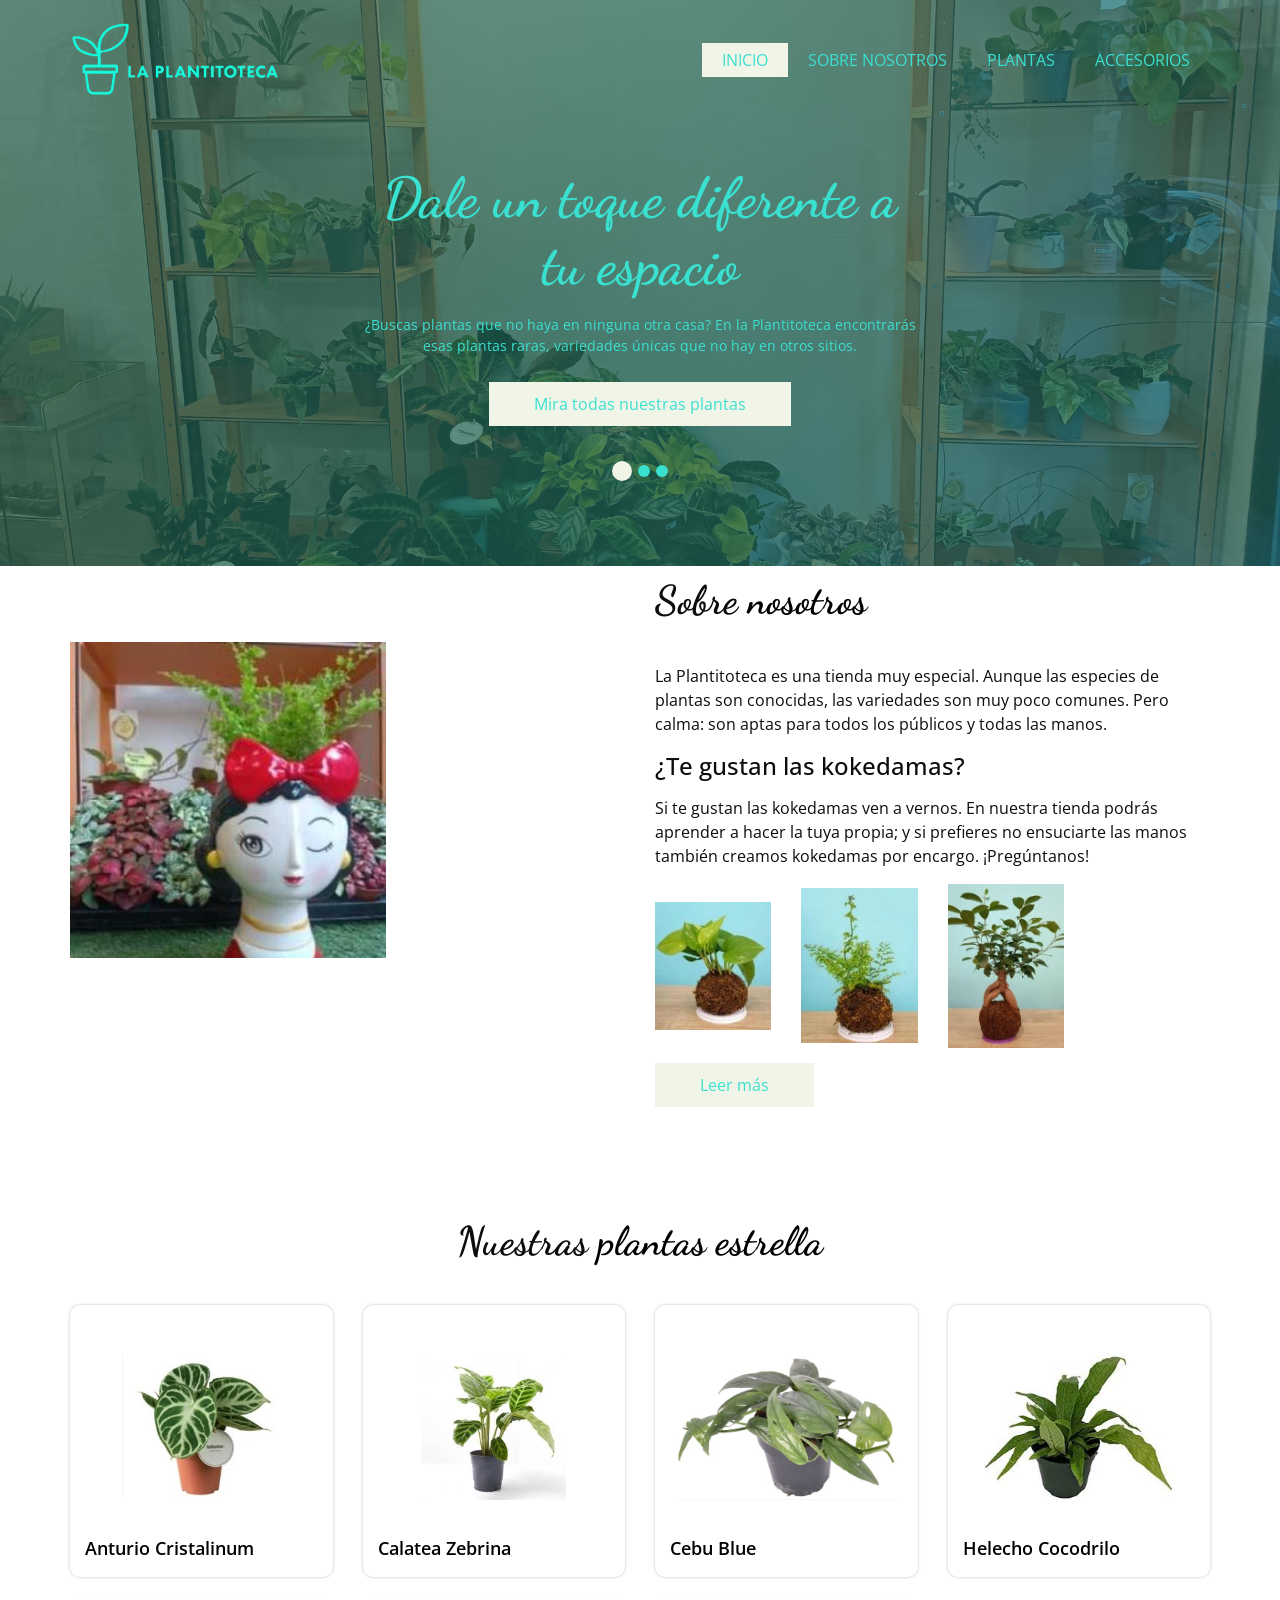
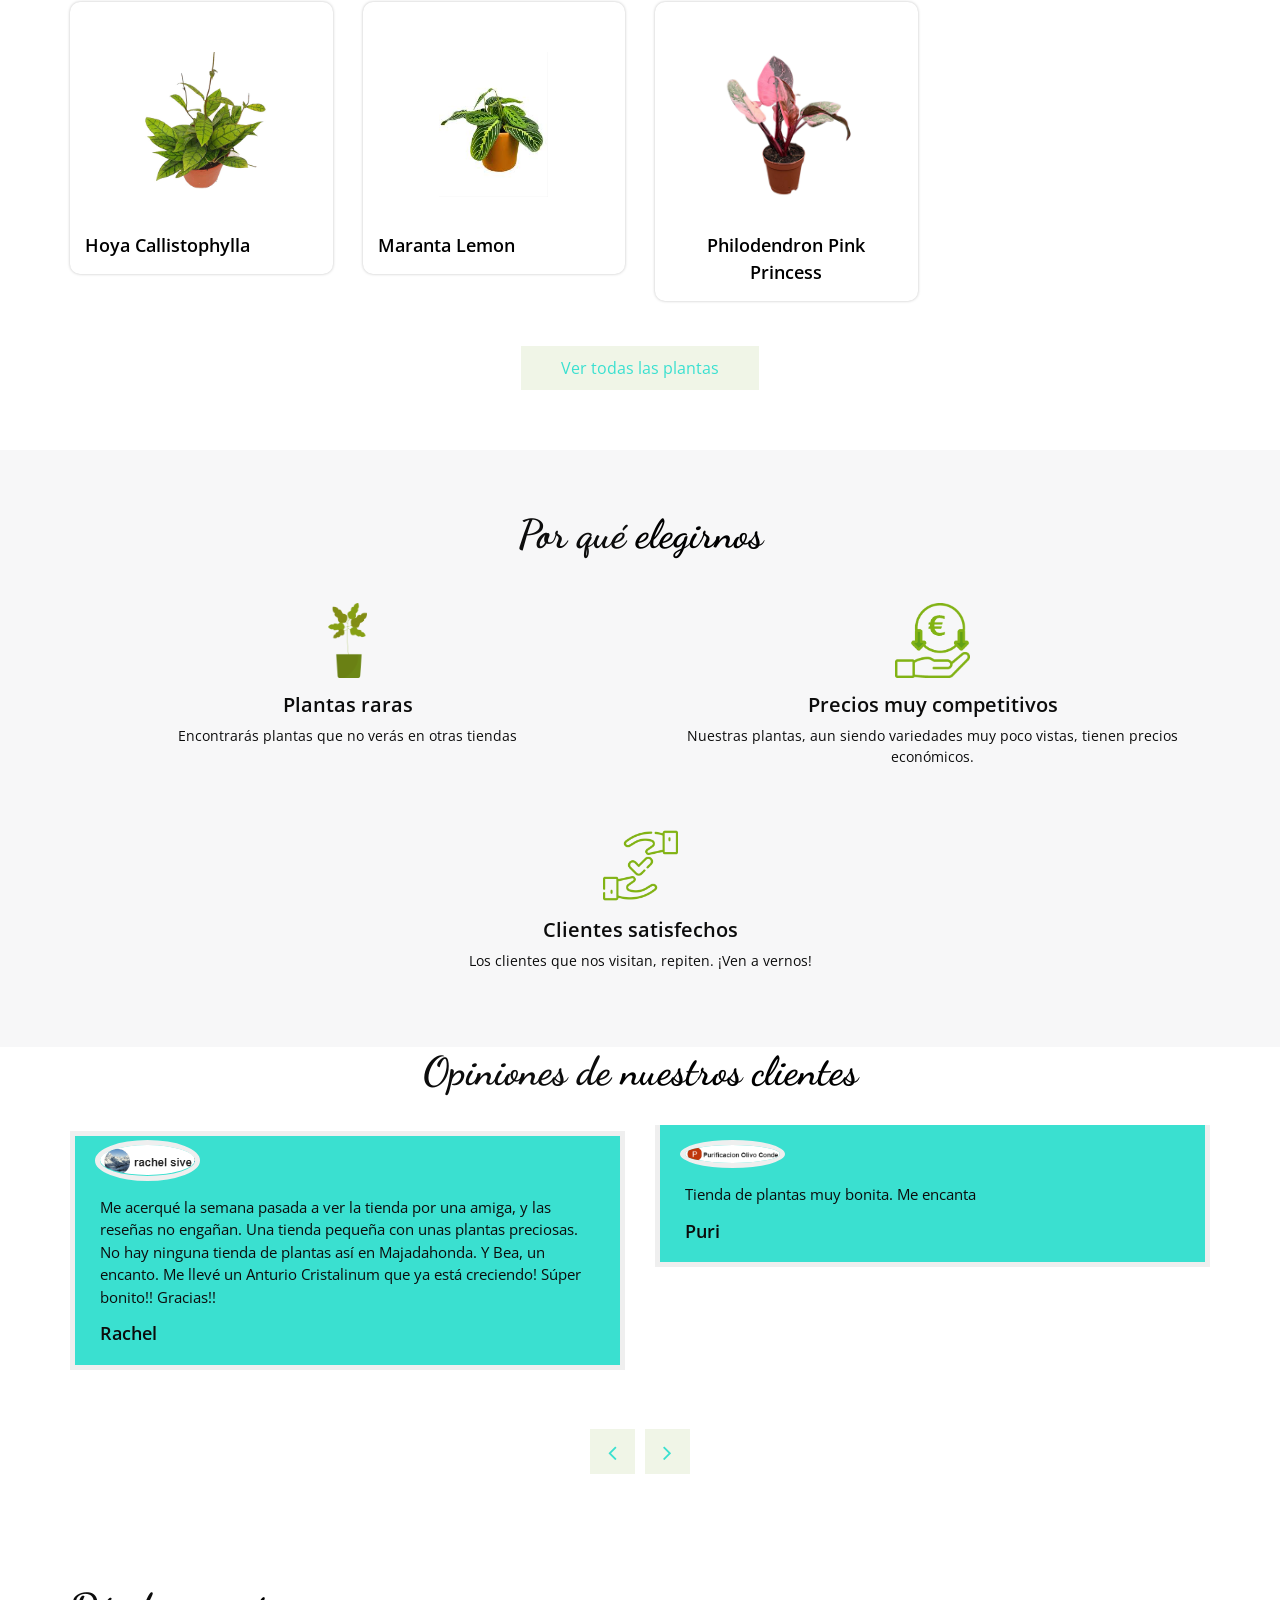
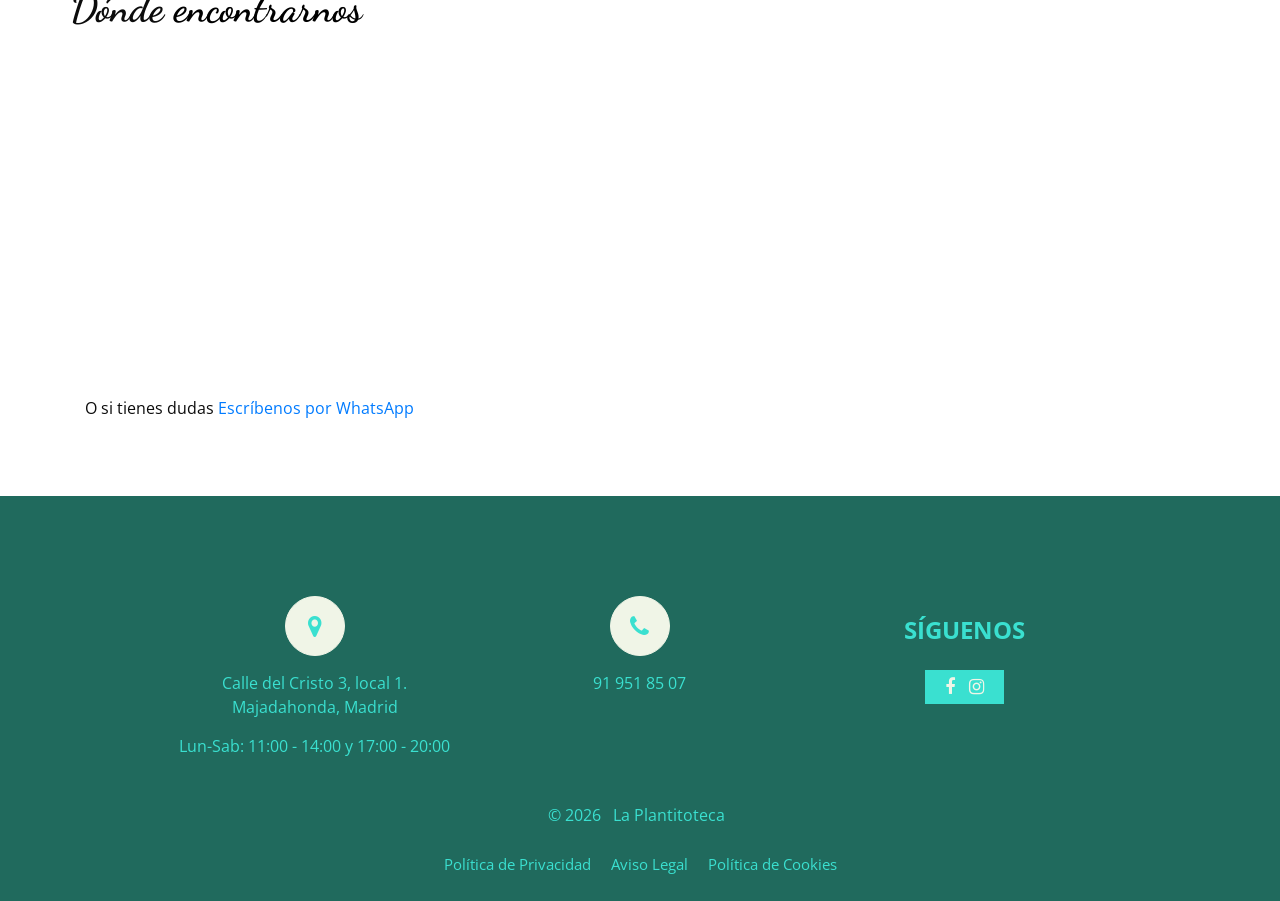
<file: index.html>
<!DOCTYPE html>
<html>

<head>
  <!-- Basic -->
  <meta charset="utf-8" />
  <meta http-equiv="X-UA-Compatible" content="IE=edge" />
  <!-- Mobile Metas -->
  <meta name="viewport" content="width=device-width, initial-scale=1, shrink-to-fit=no" />
  <!-- Site Metas -->
  <meta name="keywords" content="" />
  <meta name="description" content="" />
  <meta name="author" content="" />
  <link rel="shortcut icon" href="images/favicon.png" type="">

  <title> La Plantitoteca </title>

  <!-- bootstrap core css -->
  <link rel="stylesheet" type="text/css" href="css/bootstrap.css" />

  <!--owl slider stylesheet -->
  <link rel="stylesheet" type="text/css"
    href="https://cdnjs.cloudflare.com/ajax/libs/OwlCarousel2/2.3.4/assets/owl.carousel.min.css" />

  <!-- font awesome style -->
  <link href="css/font-awesome.min.css" rel="stylesheet" />

  <!-- Custom styles for this template -->
  <link href="css/style.css" rel="stylesheet" />
  <!-- responsive style -->
  <link href="css/responsive.css" rel="stylesheet" />

</head>

<body>

  <div class="hero_area">
    <div class="hero-bg">
      <img src="images/hero-bg.jpg" alt="">
    </div>
    <!-- header section strats -->
    <header class="header_section">
      <div class="container">
        <nav class="navbar navbar-expand-lg custom_nav-container ">
          <a class="navbar-brand" href="index.html">
            <img src="images/PlantitotecaVerde.png" alt="Plantitoteca">
          </a>
          <button class="navbar-toggler" type="button" data-toggle="collapse" data-target="#navbarSupportedContent"
            aria-controls="navbarSupportedContent" aria-expanded="false" aria-label="Toggle navigation">
            <span class=""> </span>
          </button>

          <div class="collapse navbar-collapse" id="navbarSupportedContent">
            <ul class="navbar-nav  ">
              <li class="nav-item active">
                <a class="nav-link" href="index.html">Inicio <span class="sr-only">(current)</span></a>
              </li>
              <li class="nav-item">
                <a class="nav-link" href="about.html"> Sobre nosotros</a>
              </li>
              <li class="nav-item">
                <a class="nav-link" href="plants.html">Plantas</a>
              </li>
              <li class="nav-item">
                <a class="nav-link" href="accesories.html">Accesorios </a>
              </li>
            </ul>
          </div>
        </nav>
      </div>
    </header>
    <!-- end header section -->

    <!-- slider section -->
    <section class="slider_section ">
      <div id="customCarousel1" class="carousel slide" data-ride="carousel">
        <div class="carousel-inner">
          <div class="carousel-item active">
            <div class="container ">
              <div class="row">
                <div class="col-md-7 col-lg-6 mx-auto ">
                  <div class="detail-box">
                    <h1>
                      Dale un toque diferente a tu espacio
                    </h1>
                    <p>
                      ¿Buscas plantas que no haya en ninguna otra casa? En la Plantitoteca encontrarás esas plantas
                      raras, variedades únicas que no hay en otros sitios.
                    </p>
                    <div class="btn-box">
                      <a href="plants.html" class="btn1">
                        Mira todas nuestras plantas
                      </a>
                    </div>
                  </div>
                </div>
              </div>
            </div>
          </div>
          <div class="carousel-item ">
            <div class="container ">
              <div class="row">
                <div class="col-md-7 col-lg-6 mx-auto ">
                  <div class="detail-box">
                    <h1>
                      Crea tu propio mundo verde
                    </h1>
                    <p>
                    <p>
                      ¿Te gustan las Kokedamas o los terrarios? ¡En La Plantitoteca podrás hacer el tuyo propio
                      en nuestros talleres o encargarnos una creación personalizada!
                    </p>
                    </p>
                    <div class="btn-box">
                      <a href="https://wa.me/+34919518507" class="btn1">
                        Pregunta sin compromiso
                      </a>
                    </div>
                  </div>
                </div>
              </div>
            </div>
          </div>
          <div class="carousel-item">
            <div class="container ">
              <div class="row">
                <div class="col-md-7 col-lg-6 mx-auto ">
                  <div class="detail-box">
                    <h1>
                      ¿Tienes plantas tristes, apáticas, sin ganas de vivir?
                    </h1>
                    <p>
                      Ven a nuestra tienda y pregúntanos o mándanos una foto o vídeo. Podemos ayudarte con un
                      diagnóstico y solución efectivos.
                    </p>
                    <div class="btn-box">
                      <a href="https://www.google.com/maps/place/La+Plantitoteca/@40.4714201,-3.8768421,17z/data=!3m1!4b1!4m16!1m9!4m8!1m0!1m6!1m2!1s0xd4185e60a4f4ca7:0x233227c031722259!2sLa+Plantitoteca,+C.+del+Cristo,+3,+Loc+1,+28220+Majadahonda,+Madrid!2m2!1d-3.8719712!2d40.4714161!3m5!1s0xd4185e60a4f4ca7:0x233227c031722259!8m2!3d40.4714161!4d-3.8719712!16s%2Fg%2F11z23t8h8b?entry=ttu&g_ep=EgoyMDI2MDcyMi4wIKXMDSoASAFQAw%3D%3D"
                        class="btn1">
                        ¡Ven a vernos!
                      </a>
                    </div>
                  </div>
                </div>
              </div>
            </div>
          </div>
        </div>
        <div class="container">
          <ol class="carousel-indicators">
            <li data-target="#customCarousel1" data-slide-to="0" class="active"></li>
            <li data-target="#customCarousel1" data-slide-to="1"></li>
            <li data-target="#customCarousel1" data-slide-to="2"></li>
          </ol>
        </div>
      </div>
    </section>
    <!-- end slider section -->
  </div>

  <section class="about_section layout_padding-bottom">
    <div class="container  ">
      <div class="row">
        <div class="col-md-6 ">
          <div class="img-box"style="margin-top: -40px;">
            <img src="images/Hola.jpg" alt="">
          </div>
        </div>
        <div class="col-md-6">
          <div class="detail-box">
            <div class="heading_container" style="margin-top: 10px;">
              <h2>
                Sobre <span>nosotros</span>
              </h2>
            </div>
            <p>
              La Plantitoteca es una tienda muy especial. Aunque las especies de plantas son conocidas,
              las variedades son muy poco comunes.
              Pero calma: son aptas para todos los públicos y todas las manos.
            </p>
            <h4>¿Te gustan las kokedamas?</h4>

            <p>
              Si te gustan las kokedamas ven a vernos. En nuestra tienda podrás aprender a hacer la tuya propia;
              y si prefieres no ensuciarte las manos también creamos kokedamas por encargo. ¡Pregúntanos!
            </p>
            <div class="row">
              <div class="col-sm-6 col-md-4 col-lg-3">
                <img src="images/plantas/KokePoto.jpg" class="img-fluid" alt="Planta 1">
              </div>
              <div class="col-sm-6 col-md-4 col-lg-3">
                <img src="images/plantas/KokeHelecho.jpg" class="img-fluid" alt="Planta 2">
              </div>
              <div class="col-sm-6 col-md-4 col-lg-3">
                <img src="images/plantas/KokeFicusFondo.jpg" class="img-fluid" alt="Planta 2">
              </div>
            </div>
            <div class="btn-box">
        <a href="about.html">
          Leer más
        </a>
      </div>
          </div>
        </div>
      </div>
    </div>
  </section>

  <!-- end about section -->


  <!-- plant section -->

  <section class="plant_section layout_padding">
    <div class="container">
      <div class="heading_container heading_center">
        <h2>
          Nuestras <span>plantas estrella</span>
        </h2>
      </div>
      <div class="row">
       
        <div class="col-sm-6 col-md-4 col-lg-3">
          <div class="box">

            <div class="img-box">
              <img src="images/plantas/Coleccionista/AntuCrista.jpg" alt="">
            </div>
            <div class="detail-box">
              <a href="">
                Anturio Cristalinum
              </a>
              <h6>
                <!-- precio -->
              </h6>
            </div>
          </div>
        </div>
         <div class="col-sm-6 col-md-4 col-lg-3">
          <div class="box">
            <div class="img-box">
              <img src="images/plantas/Paratodos/CalatheaZebrina.jpg" alt="">
            </div>
            <div class="detail-box">
              <a href="">
                Calatea Zebrina
              </a>
              <h6>
                <!-- precio -->
              </h6>
            </div>
          </div>
        </div>        
        
        <div class="col-sm-6 col-md-4 col-lg-3">
          <div class="box">
            <div class="img-box">
              <img src="images/plantas/Paratodos/CebuBlue.jpg" alt="">
            </div>
            <div class="detail-box">
              <a href="">
                Cebu Blue
              </a>
              <h6>
                <!-- precio -->
              </h6>
            </div>
          </div>
        </div>
        
        <div class="col-sm-6 col-md-4 col-lg-3">
          <div class="box">
            <div class="img-box">
              <img src="images/plantas/Coleccionista/HelechoCocodrilo.jpg" alt="">
            </div>
            <div class="detail-box">
              <a href="">
                Helecho Cocodrilo
              </a>
              <h6>
                <!-- precio -->
              </h6>
            </div>
          </div>
        </div>

        <div class="col-sm-6 col-md-4 col-lg-3">
          <div class="box">
            <div class="img-box">
              <img src="images/plantas/Paratodos/Hoya-callistophylla-12cm.jpg" alt="">
            </div>
            <div class="detail-box">
              <a href="">
                Hoya Callistophylla
              </a>
              <h6>
                <!-- precio -->
              </h6>
            </div>
          </div>
        </div>

        <div class="col-sm-6 col-md-4 col-lg-3">
          <div class="box">
            <div class="img-box">
              <img src="images/plantas/ColorSinDramas/MarantaLemon.jpg" alt="">
            </div>
            <div class="detail-box">
              <a href="">
                Maranta Lemon
              </a>
              <h6>
                <!-- precio -->
              </h6>
            </div>
          </div>
        </div>

        <div class="col-sm-6 col-md-4 col-lg-3">
          <div class="box">
             <div class="img-box">
              <img src="images/plantas/ColorSinDramas/PhiloPinkPrin.jpg" alt="">
            </div>
            <div class="detail-box">
              <a href="">
                Philodendron Pink Princess
              </a>
              <h6>
                <!-- precio -->
              </h6>
            </div>
          </div>
        </div>
               
        </div>
      <div class="btn-box">
        <a href="plants.html">
          Ver todas las plantas
        </a>
      </div>
    </div>
  </section>

  <!-- end plant section -->

  <!-- why section -->

  <section class="why_section layout_padding">
    <div class="container">
      <div class="heading_container heading_center">
        <h2>
          Por qué <span>elegirnos</span>
        </h2>
      </div>
      <div class="row">
        <div class="col-md-6 mx-auto">
          <div class="box">
            <div class="img-box">
              <img src="images/icon/w3.png" alt="">
            </div>
            <div class="detail-box">
              <h5>
                Plantas raras
              </h5>
              <p>
                Encontrarás plantas que no verás en otras tiendas
              </p>
            </div>
          </div>
        </div>
        <div class="col-md-6 mx-auto">
          <div class="box">
            <div class="img-box">
              <img src="images/icon/w2.png" alt="">
            </div>
            <div class="detail-box">
              <h5>
                Precios muy competitivos
              </h5>
              <p>
                Nuestras plantas, aun siendo variedades muy poco vistas, tienen precios económicos.
              </p>
            </div>
          </div>
        </div>
        <div class="col-md-6 mx-auto">
          <div class="box">
            <div class="img-box">
              <img src="images/icon/w1.png" alt="">
            </div>
            <div class="detail-box">
              <h5>
                Clientes satisfechos
              </h5>
              <p>
                Los clientes que nos visitan, repiten. ¡Ven a vernos!
              </p>
            </div>
          </div>
        </div>
      </div>
    </div>
  </section>
  <!-- client section -->

  <section class="client_section layout_padding-bottom">
    <div class="container">
      <div class="heading_container heading_center psudo_white_primary mb_45">
        <h2>
          Opiniones de <span>nuestros clientes</span>
        </h2>
      </div>
      <div class="carousel-wrap row ">
        <div class="owl-carousel client_owl-carousel">
          <div class="item">
            <div class="box">
              <div class="img-box">
                <img src="images/Reich.png" alt="" class="box-img">
              </div>
              <div class="detail-box">
                <p>
                  Me acerqué la semana pasada a ver la tienda por una amiga, y las reseñas no engañan.
                  Una tienda pequeña con unas plantas preciosas. No hay ninguna tienda de plantas así en Majadahonda. Y
                  Bea, un encanto.
                  Me llevé un Anturio Cristalinum que ya está creciendo! Súper bonito!!
                  Gracias!!
                </p>
                <h6>
                  Rachel
                </h6>

              </div>
            </div>
          </div>
          <div class="item">
            <div class="box">
              <div class="img-box">
                <img src="images/POC.png" alt="" class="box-img">
              </div>
              <div class="detail-box">
                <p>
                  Tienda de plantas muy bonita. Me encanta

                </p>
                <h6>
                  Puri
                </h6>
              </div>
            </div>
          </div>
          <div class="item">
            <div class="box">
              <div class="img-box">
                <img src="images/RSO.png" alt="" class="box-img">
              </div>
              <div class="detail-box">
                <p>
                  La dueña es súper amable y simpática; sabe un montón de plantas. Me llevé una gynura hace tres semanas
                  y volví a por una homalomena walisii, son preciosas y fáciles de cuidar, tal y como me dijo🙂
                </p>
                <h6>
                  RSO
                </h6>
              </div>
            </div>
          </div>
        </div>
      </div>
    </div>
  </section>

  <!-- end client section -->
  <!-- end why section -->
 
  <!-- contact section -->
  <section class="contact_section layout_padding">
    <div class="container">
      <div class="heading_container">
        <h2>
          Dónde <span>encontrarnos</span>
        </h2>
      </div>

      <div class="col-md-6">
        <div class="map_container">
          <div class="map">
            <iframe 
              src="https://www.google.com/maps/embed?pb=!1m18!1m12!1m3!1d3035.1737876439934!2d-3.874546124362335!3d40.471420152309484!2m3!1f0!2f0!3f0!3m2!1i1024!2i768!4f13.1!3m3!1m2!1s0xd4185e60a4f4ca7%3A0x233227c031722259!2sLa%20Plantitoteca!5e0!3m2!1ses!2ses!4v1785696723820!5m2!1ses!2ses"
              width="100%"
              height="350"
              style="border:0;"
              allowfullscreen=""
              loading="lazy"
              referrerpolicy="strict-origin-when-cross-origin">
            </iframe>
          </div>
        </div>
        <br>
        <p>O si tienes dudas
          <a href="https://wa.me/+34919518507" target="_blank" class="whatsapp-btn">
            Escríbenos por WhatsApp
          </a>
        </p>
      </div>
    </div>
    </div>
  </section>
  <!-- end contact section -->

  <!-- footer section -->
  <footer class="footer_section">
    <div class="container">
      <div class="row">
        <div class="col-lg-10 mx-auto">
          <div class="footer_items">
            <div class="row">
              <div class="col-md-4">
                <a
                  href="https://www.google.com/maps/place/La+Plantitoteca/@40.4771805,-3.8600397,14z/data=!4m15!1m8!3m7!1s0xd41848c5d90a77b:0x695ea009d75e7b93!2sC.+del+Cristo,+3,+28220+Majadahonda,+Madrid!3b1!8m2!3d40.47139!4d-3.8719487!16s%2Fg%2F11rsbm21pc!3m5!1s0xd4185e60a4f4ca7:0x233227c031722259!8m2!3d40.4714161!4d-3.8719712!16s%2Fg%2F11z23t8h8b?entry=ttu&g_ep=EgoyMDI2MDQyOC4wIKXMDSoASAFQAw%3D%3D">
                  <div class="item ">
                    <div class="img-box ">
                      <i class="fa fa-map-marker" aria-hidden="true"></i>
                    </div>
                    <p>Calle del Cristo 3, local 1. Majadahonda, Madrid</p>
                    <p>Lun-Sab: 11:00 - 14:00 y 17:00 - 20:00</p>
                  </div>
                </a>
              </div>
              <div class="col-md-4">
                <a href="">
                  <div class="item ">
                    <div class="img-box ">
                      <i class="fa fa-phone" aria-hidden="true"></i>
                    </div>
                    <p>91 951 85 07</p>
                  </div>
                </a>
              </div>
              <div class="col-md-4">
                <div class="social-box">
                  <h4>
                    Síguenos
                  </h4>
                  <div class="box">
                    <a href="https://www.facebook.com/laplantitoteca/" target="_blank">
                      <i class="fa fa-facebook" aria-hidden="true"></i>
                    </a>
                    <a href="https://www.instagram.com/laplantitoteca/" target="_blank">
                      <i class="fa fa-instagram" aria-hidden="true"></i>
                    </a>
                  </div>
                </div>
              </div>
            </div>
          </div>
        </div>
      </div>
      <div class="footer-info">
        <div class="container">
          <p>
            &copy; <span id="displayYear"></span>

            <a href="index.html">La Plantitoteca</a>
          </p>
          <p><a href="privacidad.html" style="font-size:15px;">Política de Privacidad</a>
            <a href="aviso-legal.html" style="font-size:15px;"> Aviso Legal </a>
            <a href="cookies.html" style="font-size:15px;"> Política de Cookies</a>
          </p>
        </div>
      </div>
  </footer>
  <!-- footer section -->
  <!-- jQery -->
  <script src="js/jquery-3.4.1.min.js"></script>
  <!-- popper js -->
  <script src="https://cdn.jsdelivr.net/npm/popper.js@1.16.0/dist/umd/popper.min.js"
    integrity="sha384-Q6E9RHvbIyZFJoft+2mJbHaEWldlvI9IOYy5n3zV9zzTtmI3UksdQRVvoxMfooAo" crossorigin="anonymous">
    </script>
  <!-- bootstrap js -->
  <script src="js/bootstrap.js"></script>
  <!-- owl slider -->
  <script src="https://cdnjs.cloudflare.com/ajax/libs/OwlCarousel2/2.3.4/owl.carousel.min.js">
  </script>
  <!-- custom js -->
  <script src="js/custom.js"></script>

</body>
</html>
</file>
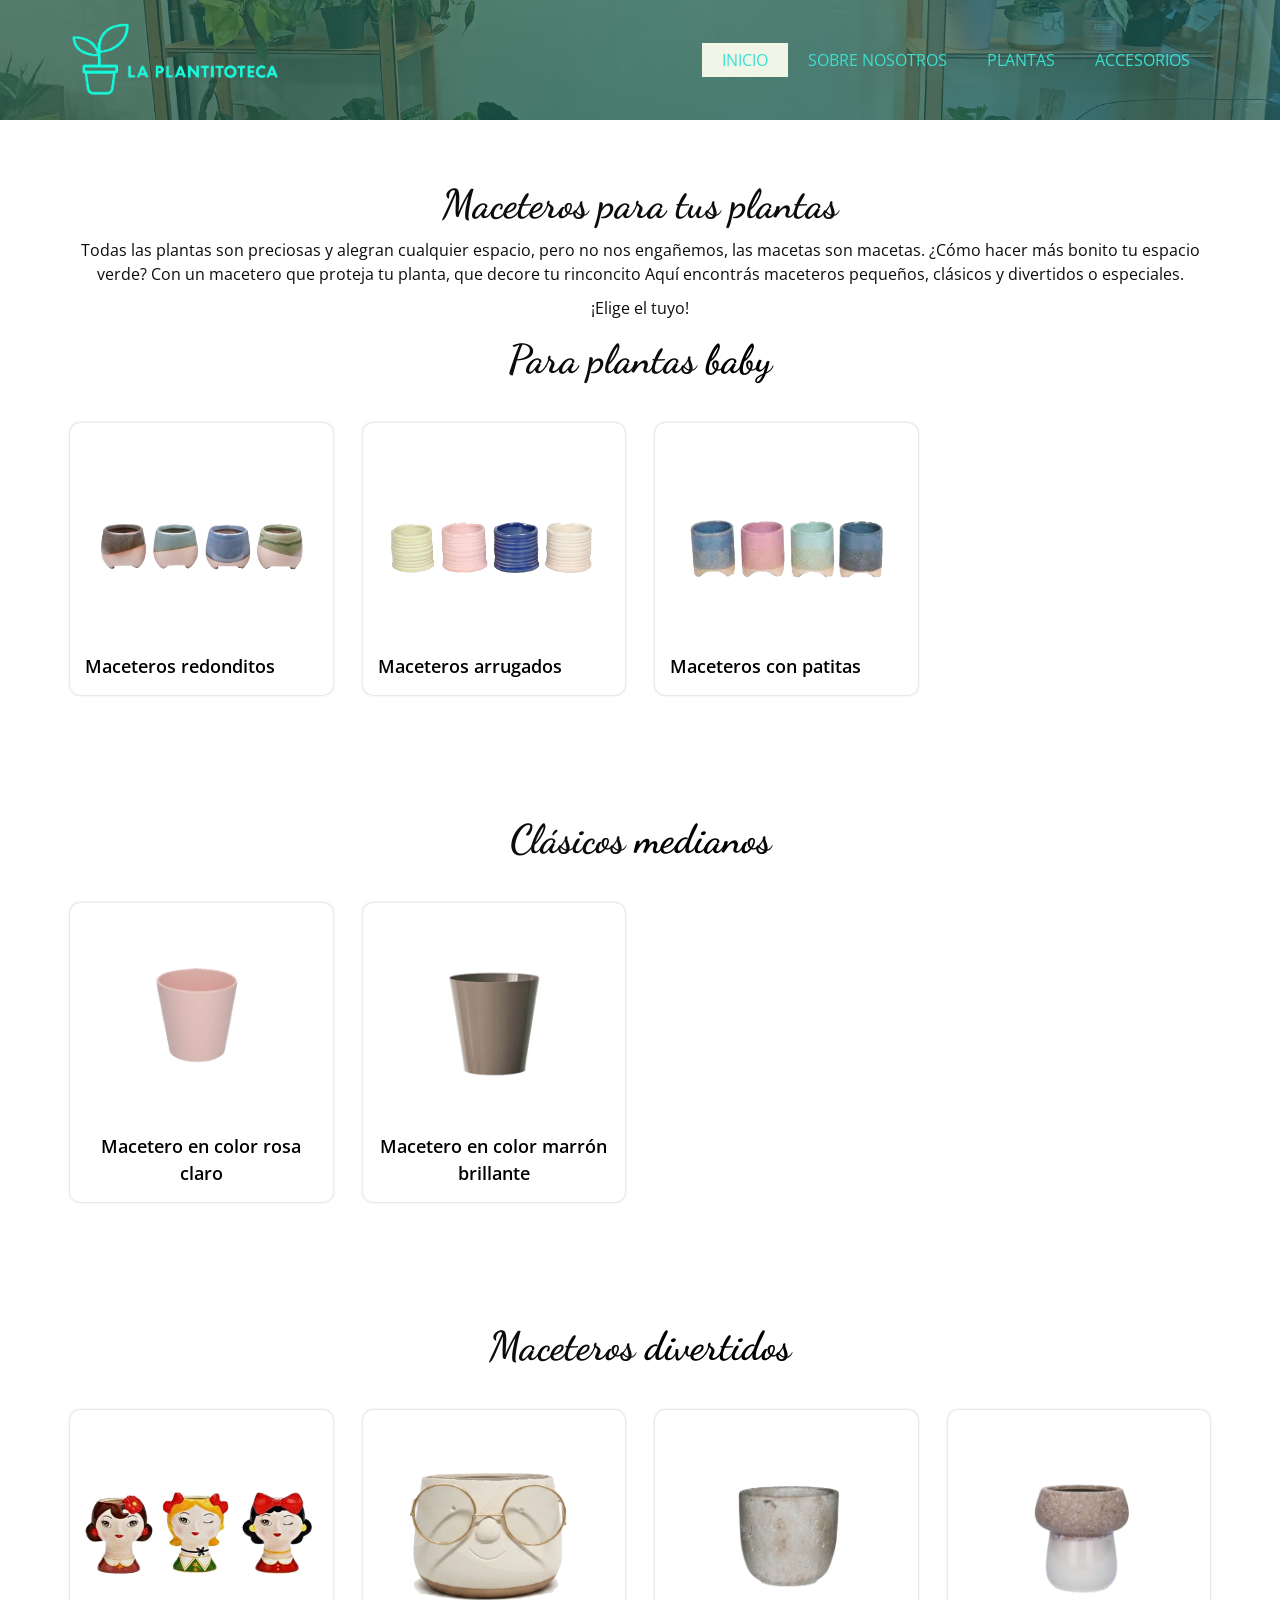
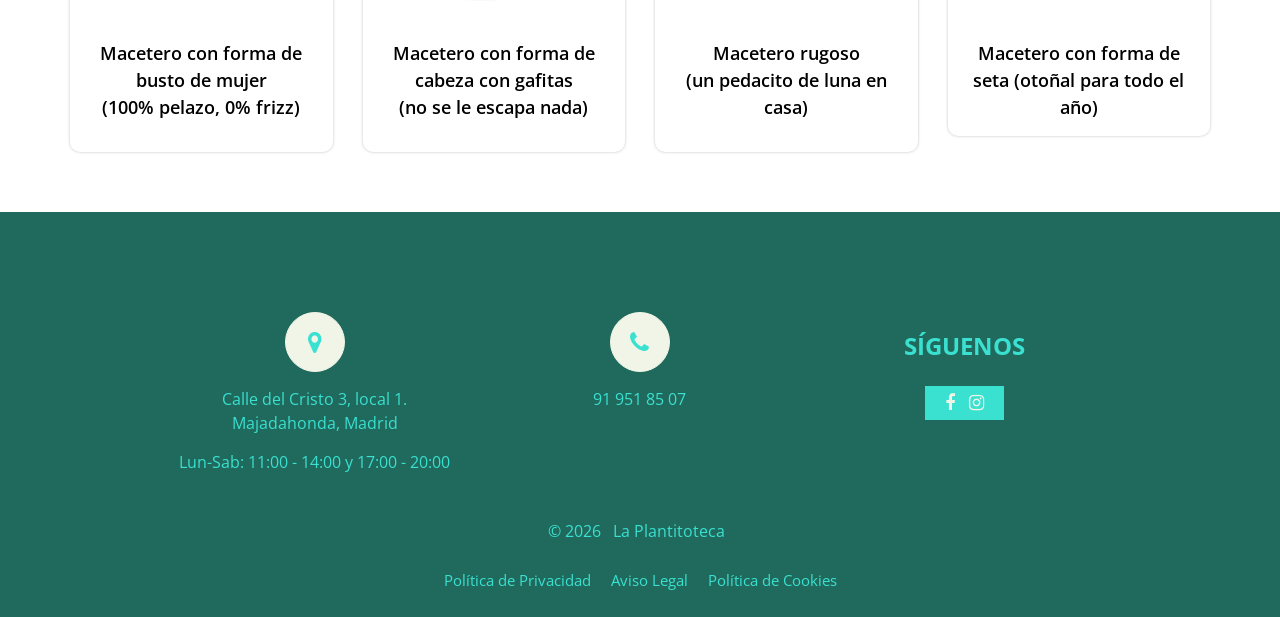
<file: accesories.html>
<!DOCTYPE html>
<html>

<head>
  <!-- Basic -->
  <meta charset="utf-8" />
  <meta http-equiv="X-UA-Compatible" content="IE=edge" />
  <!-- Mobile Metas -->
  <meta name="viewport" content="width=device-width, initial-scale=1, shrink-to-fit=no" />
  <!-- Site Metas -->
  <meta name="keywords" content="" />
  <meta name="description" content="" />
  <meta name="author" content="" />
  <link rel="shortcut icon" href="images/favicon.png" type="">

  <title> La Plantitoteca </title>

  <!-- bootstrap core css -->
  <link rel="stylesheet" type="text/css" href="css/bootstrap.css" />

  <!--owl slider stylesheet -->
  <link rel="stylesheet" type="text/css"
    href="https://cdnjs.cloudflare.com/ajax/libs/OwlCarousel2/2.3.4/assets/owl.carousel.min.css" />

  <!-- font awesome style -->
  <link href="css/font-awesome.min.css" rel="stylesheet" />

  <!-- Custom styles for this template -->
  <link href="css/style.css" rel="stylesheet" />
  <!-- responsive style -->
  <link href="css/responsive.css" rel="stylesheet" />

</head>

<body class="sub_page">

  <div class="hero_area">
    <div class="hero-bg">
      <img src="images/hero-bg.jpg" alt="">
    </div>
    <!-- header section strats -->
    <header class="header_section">
      <div class="container">
        <nav class="navbar navbar-expand-lg custom_nav-container ">
          <a class="navbar-brand" href="index.html">
            <img src="images/PlantitotecaVerde.png" alt="Plantitoteca">
          </a>
          <button class="navbar-toggler" type="button" data-toggle="collapse" data-target="#navbarSupportedContent"
            aria-controls="navbarSupportedContent" aria-expanded="false" aria-label="Toggle navigation">
            <span class=""> </span>
          </button>

          <div class="collapse navbar-collapse" id="navbarSupportedContent">
            <ul class="navbar-nav  ">
              <li class="nav-item active">
                <a class="nav-link" href="index.html">Inicio <span class="sr-only">(current)</span></a>
              </li>
              <li class="nav-item">
                <a class="nav-link" href="about.html"> Sobre nosotros</a>
              </li>
              <li class="nav-item">
                <a class="nav-link" href="plants.html">Plantas</a>
              </li>
              <li class="nav-item">
                <a class="nav-link" href="accesories.html">Accesorios </a>
              </li>

            </ul>
          </div>
        </nav>
      </div>
    </header>
    <!-- end header section -->

  </div>
  <section class="plant_section layout_padding">
    <div class="container">
      <div class="heading_container heading_center">
        <h2>
          Maceteros para tus plantas
        </h2>
        <p>
          Todas las plantas son preciosas y alegran cualquier espacio, pero no nos engañemos, las macetas son macetas.
          ¿Cómo hacer más bonito tu espacio verde? Con un macetero que proteja tu planta, que decore tu rinconcito
          Aquí encontrás maceteros pequeños, clásicos y divertidos o especiales.
        </p>
        <p>
          ¡Elige el tuyo!
        </p>

      </div>
    </div>

    <div class="container">
      <div class="heading_container heading_center">
        <h2>
          Para plantas <span> baby </span>
        </h2>
      </div>
      <div class="row">

        <div class="col-sm-6 col-md-4 col-lg-3">
          <div class="box">

            <div class="img-box">
              <img src="images/accesorios/redonditos.png" alt="">
            </div>
            <div class="detail-box">
              <a href="">
                Maceteros redonditos
              </a>
              <h6>
                <!-- precio -->
              </h6>
            </div>
          </div>
        </div>
        <div class="col-sm-6 col-md-4 col-lg-3">
          <div class="box">

            <div class="img-box">
              <img src="images/accesorios/latitas.png" alt="">
            </div>
            <div class="detail-box">
              <a href="">
                Maceteros arrugados
              </a>
              <h6>
                <!-- precio -->
              </h6>
            </div>
          </div>
        </div>
        <div class="col-sm-6 col-md-4 col-lg-3">
          <div class="box">

            <div class="img-box">
              <img src="images/accesorios/patitas.png" alt="">
            </div>
            <div class="detail-box">
              <a href="">
                Maceteros con patitas
              </a>
              <h6>
                <!-- precio -->
              </h6>
            </div>
          </div>
        </div>

      </div>
    </div>
  </section>

  <!-- end plant section -->

  <section class="plant_section layout_padding">
    <div class="container">
      <div class="heading_container heading_center">
        <h2>
          Clásicos <span> medianos </span>
        </h2>
      </div>
      <div class="row">

        <div class="col-sm-6 col-md-4 col-lg-3">
          <!-- INICIO DE LA PLANTA -->
          <div class="box">

            <div class="img-box">
              <img src="images/accesorios/MaceRosa copia.png" alt="">
            </div>

            <div class="detail-box">
              <a href="">
                Macetero en color rosa claro
              </a>
              <h6>
                <!-- precio -->
              </h6>
            </div>
          </div>
        </div> <!-- FIN DE LA PLANTA -->

        <div class="col-sm-6 col-md-4 col-lg-3">
          <div class="box">

            <div class="img-box">
              <img src="images/accesorios/Marron.png" alt="">
            </div>
            <div class="detail-box">
              <a href="">
                Macetero en color marrón brillante
              </a>
              <h6>
                <!-- precio -->
              </h6>
            </div>
          </div>
        </div>
      </div>
    </div>
  </section>
  <!-- end plant section -->

  <section class="plant_section layout_padding">
    <div class="container">
      <div class="heading_container heading_center">
        <h2>
          Maceteros <span> divertidos </span>
        </h2>
      </div>
      <div class="row">
        <div class="col-sm-6 col-md-4 col-lg-3">
          <div class="box">

            <div class="img-box">
              <img src="images/accesorios/chicas.png" alt="">
            </div>
            <div class="detail-box">
              <a href="">
                Macetero con forma de busto de mujer <p> (100% pelazo, 0% frizz) </p>
              </a>
              <h6>
                <!-- precio -->
              </h6>
            </div>
          </div>
        </div>
        <div class="col-sm-6 col-md-4 col-lg-3">
          <div class="box">

            <div class="img-box">
              <img src="images/accesorios/gafitas.png" alt="">
            </div>
            <div class="detail-box">
              <a href="">
                Macetero con forma de cabeza con gafitas <p>(no se le escapa nada)</p>
              </a>
              <h6>
                <!-- precio -->
              </h6>
            </div>
          </div>
        </div>
        <div class="col-sm-6 col-md-4 col-lg-3">
          <div class="box">

            <div class="img-box">
              <img src="images/accesorios/MaceCeme.png" alt="">
            </div>
            <div class="detail-box">
              <a href="">
                Macetero rugoso <p>(un pedacito de luna en casa)</p>
              </a>
              <h6>
                <!-- precio -->
              </h6>
            </div>
          </div>
        </div>
        <div class="col-sm-6 col-md-4 col-lg-3">
          <div class="box">

            <div class="img-box">
              <img src="images/accesorios/Seta.png" alt="">
            </div>
            <div class="detail-box">
              <a href="">
                Macetero con forma de seta (otoñal para todo el año)
              </a>
              <h6>
                <!-- precio -->
              </h6>
            </div>
          </div>
        </div>
      </div>
    </div>
  </section>
  <!-- end plant section -->

  <!-- footer section -->
  <footer class="footer_section">
    <div class="container">

      <div class="row">
        <div class="col-lg-10 mx-auto">
          <div class="footer_items">
            <div class="row">
              <div class="col-md-4">
                <a
                  href="https://www.google.com/maps/place/La+Plantitoteca/@40.4771805,-3.8600397,14z/data=!4m15!1m8!3m7!1s0xd41848c5d90a77b:0x695ea009d75e7b93!2sC.+del+Cristo,+3,+28220+Majadahonda,+Madrid!3b1!8m2!3d40.47139!4d-3.8719487!16s%2Fg%2F11rsbm21pc!3m5!1s0xd4185e60a4f4ca7:0x233227c031722259!8m2!3d40.4714161!4d-3.8719712!16s%2Fg%2F11z23t8h8b?entry=ttu&g_ep=EgoyMDI2MDQyOC4wIKXMDSoASAFQAw%3D%3D">
                  <div class="item ">
                    <div class="img-box ">
                      <i class="fa fa-map-marker" aria-hidden="true"></i>
                    </div>
                    <p>Calle del Cristo 3, local 1. Majadahonda, Madrid</p>
                    <p>Lun-Sab: 11:00 - 14:00 y 17:00 - 20:00</p>

                  </div>
                </a>
              </div>
              <div class="col-md-4">
                <a href="">
                  <div class="item ">
                    <div class="img-box ">
                      <i class="fa fa-phone" aria-hidden="true"></i>
                    </div>

                    <p>91 951 85 07</p>

                  </div>
                </a>
              </div>
              <div class="col-md-4">
                <div class="social-box">
                  <h4>
                    Síguenos
                  </h4>
                  <div class="box">
                    <a href="https://www.facebook.com/laplantitoteca/" target="_blank">
                      <i class="fa fa-facebook" aria-hidden="true"></i>
                    </a>

                    <a href="https://www.instagram.com/laplantitoteca/" target="_blank">
                      <i class="fa fa-instagram" aria-hidden="true"></i>
                    </a>
                  </div>
                </div>

              </div>
            </div>
          </div>
        </div>

      </div>
      <div class="footer-info">
        <div class="container">
          <p>
            &copy; <span id="displayYear"></span>

            <a href="index.html">La Plantitoteca</a>
          </p>
          <p><a href="privacidad.html" style="font-size:15px;">Política de Privacidad</a>
            <a href="aviso-legal.html" style="font-size:15px;"> Aviso Legal </a>
            <a href="cookies.html" style="font-size:15px;"> Política de Cookies</a>
          </p>
        </div>
      </div>
  </footer>
  <!-- footer section -->
  <!-- jQery -->
  <script src="js/jquery-3.4.1.min.js"></script>
  <!-- popper js -->
  <script src="https://cdn.jsdelivr.net/npm/popper.js@1.16.0/dist/umd/popper.min.js"
    integrity="sha384-Q6E9RHvbIyZFJoft+2mJbHaEWldlvI9IOYy5n3zV9zzTtmI3UksdQRVvoxMfooAo" crossorigin="anonymous">
    </script>
  <!-- bootstrap js -->
  <script src="js/bootstrap.js"></script>
  <!-- owl slider -->
  <script src="https://cdnjs.cloudflare.com/ajax/libs/OwlCarousel2/2.3.4/owl.carousel.min.js">
  </script>
  <!-- custom js -->
  <script src="js/custom.js"></script>

</body>

</html>
</file>
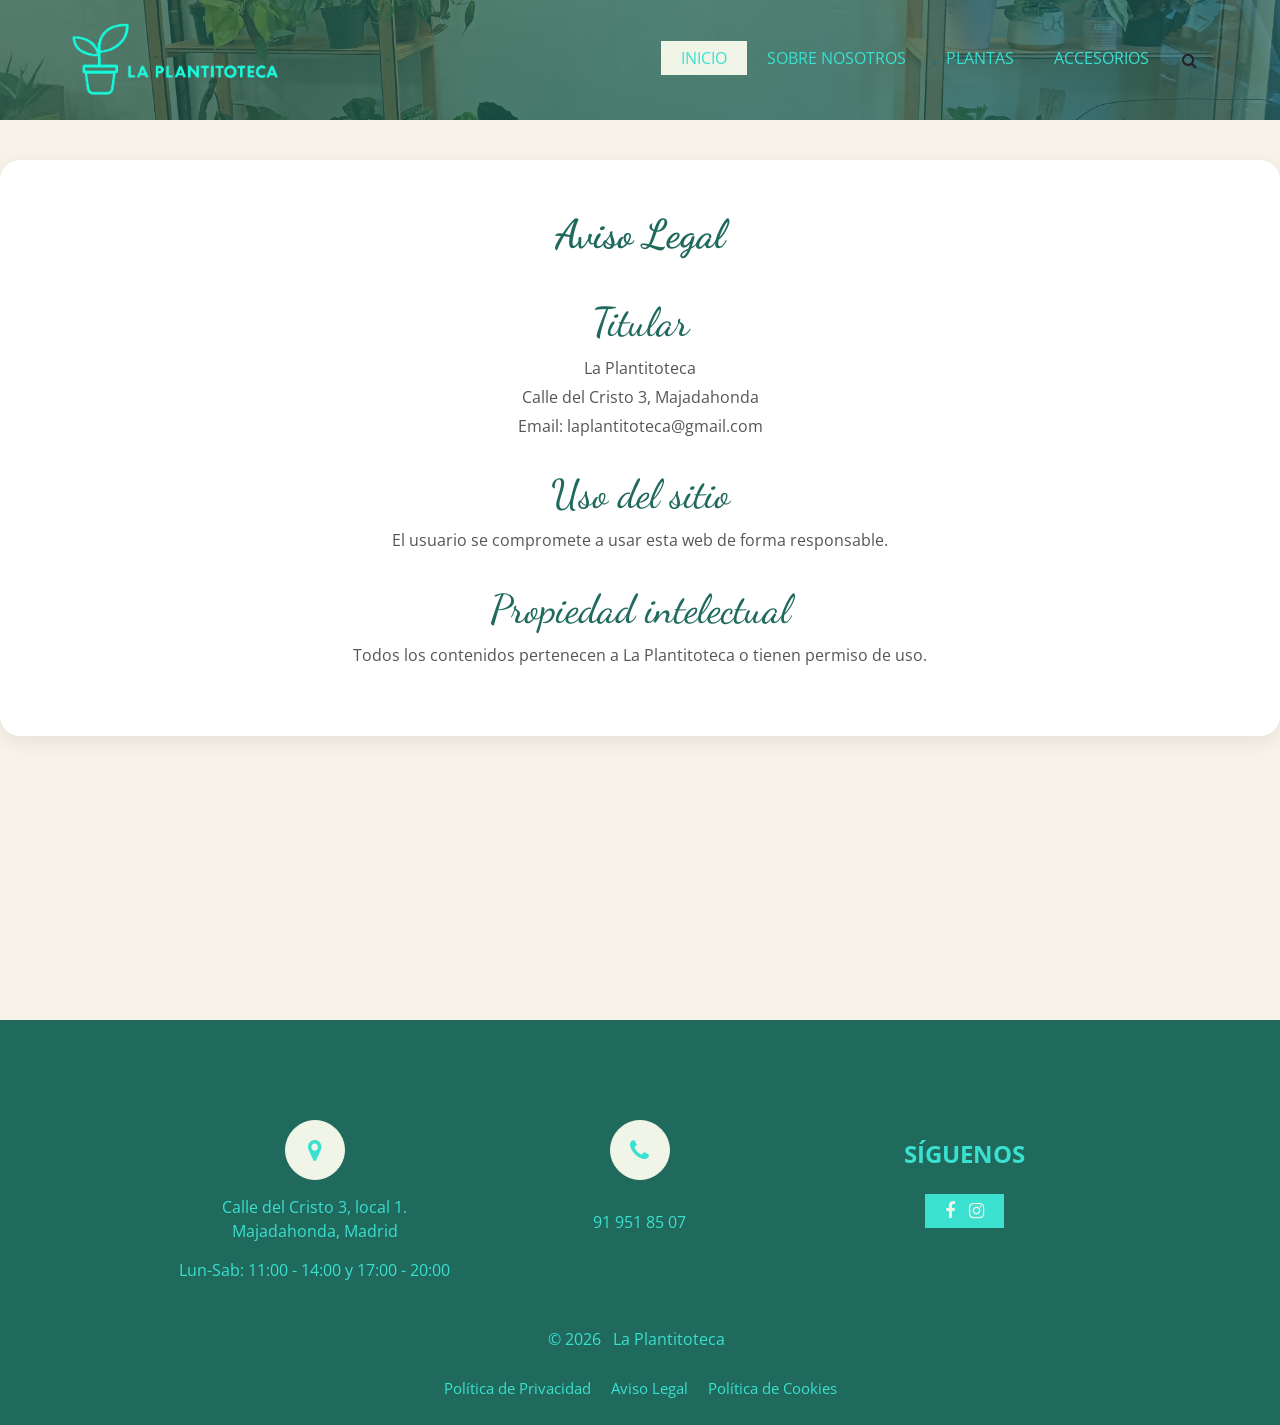
<file: aviso-legal.html>
<!DOCTYPE html>
<html>

<head>
  <!-- Basic -->
  <meta charset="utf-8" />
  <meta http-equiv="X-UA-Compatible" content="IE=edge" />
  <!-- Mobile Metas -->
  <meta name="viewport" content="width=device-width, initial-scale=1, shrink-to-fit=no" />
  <!-- Site Metas -->
  <meta name="keywords" content="" />
  <meta name="description" content="" />
  <meta name="author" content="" />
  <link rel="shortcut icon" href="images/favicon.png" type="">

  <title> La Plantitoteca </title>

  <!-- bootstrap core css -->
  <link rel="stylesheet" type="text/css" href="css/bootstrap.css" />

  <!--owl slider stylesheet -->
  <link rel="stylesheet" type="text/css"
    href="https://cdnjs.cloudflare.com/ajax/libs/OwlCarousel2/2.3.4/assets/owl.carousel.min.css" />

  <!-- font awesome style -->
  <link href="css/font-awesome.min.css" rel="stylesheet" />

  <!-- Custom styles for this template -->
  <link href="css/style.css" rel="stylesheet" />
  <!-- responsive style -->
  <link href="css/responsive.css" rel="stylesheet" />

</head>

<body>
  <div class="hero_area">
    <div class="hero-bg">
      <img src="images/hero-bg.jpg" alt="">
    </div>
    <!-- header section strats -->
    <header class="header_section">
      <div class="container">
        <nav class="navbar navbar-expand-lg custom_nav-container ">
          <a class="navbar-brand" href="index.html">
            <img src="images/PlantitotecaVerde.png" alt="Plantitoteca">
          </a>
          <button class="navbar-toggler" type="button" data-toggle="collapse" data-target="#navbarSupportedContent"
            aria-controls="navbarSupportedContent" aria-expanded="false" aria-label="Toggle navigation">
            <span class=""> </span>
          </button>

          <div class="collapse navbar-collapse" id="navbarSupportedContent">
            <ul class="navbar-nav  ">
              <li class="nav-item active">
                <a class="nav-link" href="index.html">Inicio <span class="sr-only">(current)</span></a>
              </li>
              <li class="nav-item">
                <a class="nav-link" href="about.html"> Sobre nosotros</a>
              </li>
              <li class="nav-item">
                <a class="nav-link" href="plants.html">Plantas</a>
              </li>
              <li class="nav-item">
                <a class="nav-link" href="accesories.html">Accesorios </a>
              </li>

              <form class="form-inline">
                <button class="btn  my-2 my-sm-0 nav_search-btn" type="submit">
                  <i class="fa fa-search" aria-hidden="true"></i>
                </button>
              </form>
            </ul>
          </div>
        </nav>
      </div>
    </header>
  </div>
  <!-- end header section -->


  <section class="legal_section layout_padding">
    <div class="legal-box">

      <h1>Aviso Legal</h1>

      <h2>Titular</h2>
      <p>
        La Plantitoteca<br>
        Calle del Cristo 3, Majadahonda<br>
        Email: laplantitoteca@gmail.com<br>

      </p>

      <h2>Uso del sitio</h2>
      <p>El usuario se compromete a usar esta web de forma responsable.</p>

      <h2>Propiedad intelectual</h2>
      <p>Todos los contenidos pertenecen a La Plantitoteca o tienen permiso de uso.</p>

    </div>
  </section>
  <!-- footer section -->
  <footer class="footer_section">
    <div class="container">

      <div class="row">
        <div class="col-lg-10 mx-auto">
          <div class="footer_items">
            <div class="row">
              <div class="col-md-4">
                <a
                  href="https://www.google.com/maps/place/La+Plantitoteca/@40.4771805,-3.8600397,14z/data=!4m15!1m8!3m7!1s0xd41848c5d90a77b:0x695ea009d75e7b93!2sC.+del+Cristo,+3,+28220+Majadahonda,+Madrid!3b1!8m2!3d40.47139!4d-3.8719487!16s%2Fg%2F11rsbm21pc!3m5!1s0xd4185e60a4f4ca7:0x233227c031722259!8m2!3d40.4714161!4d-3.8719712!16s%2Fg%2F11z23t8h8b?entry=ttu&g_ep=EgoyMDI2MDQyOC4wIKXMDSoASAFQAw%3D%3D">
                  <div class="item ">
                    <div class="img-box ">
                      <i class="fa fa-map-marker" aria-hidden="true"></i>
                    </div>
                    <p>Calle del Cristo 3, local 1. Majadahonda, Madrid</p>
                    <p>Lun-Sab: 11:00 - 14:00 y 17:00 - 20:00</p>

                  </div>
                </a>
              </div>
              <div class="col-md-4">
                <a href="">
                  <div class="item ">
                    <div class="img-box ">
                      <i class="fa fa-phone" aria-hidden="true"></i>
                    </div>
                    <p>
                    <p>91 951 85 07</p>
                    </p>
                  </div>
                </a>
              </div>
              <div class="col-md-4">
                <div class="social-box">
                  <h4>
                    Síguenos
                  </h4>
                  <div class="box">
                    <a href="https://www.facebook.com/laplantitoteca/" target="_blank">
                      <i class="fa fa-facebook" aria-hidden="true"></i>
                    </a>

                    <a href="https://www.instagram.com/laplantitoteca/" target="_blank">
                      <i class="fa fa-instagram" aria-hidden="true"></i>
                    </a>
                  </div>
                </div>

              </div>
            </div>
          </div>
        </div>

      </div>
      <div class="footer-info">
        <div class="container">
          <p>
            &copy; <span id="displayYear"></span>

            <a href="index.html">La Plantitoteca</a>
          </p>
          <p><a href="privacidad.html" style="font-size:15px;">Política de Privacidad</a>
            <a href="aviso-legal.html" style="font-size:15px;"> Aviso Legal </a>
            <a href="cookies.html" style="font-size:15px;"> Política de Cookies</a>
          </p>
        </div>
      </div>
  </footer>
  <!-- footer section -->

  <!-- jQery -->
  <script src="js/jquery-3.4.1.min.js"></script>
  <!-- popper js -->
  <script src="https://cdn.jsdelivr.net/npm/popper.js@1.16.0/dist/umd/popper.min.js"
    integrity="sha384-Q6E9RHvbIyZFJoft+2mJbHaEWldlvI9IOYy5n3zV9zzTtmI3UksdQRVvoxMfooAo" crossorigin="anonymous">
    </script>
  <!-- bootstrap js -->
  <script src="js/bootstrap.js"></script>
  <!-- owl slider -->
  <script src="https://cdnjs.cloudflare.com/ajax/libs/OwlCarousel2/2.3.4/owl.carousel.min.js">
  </script>
  <!-- custom js -->
  <script src="js/custom.js"></script>
  
</body>

</html>
</file>
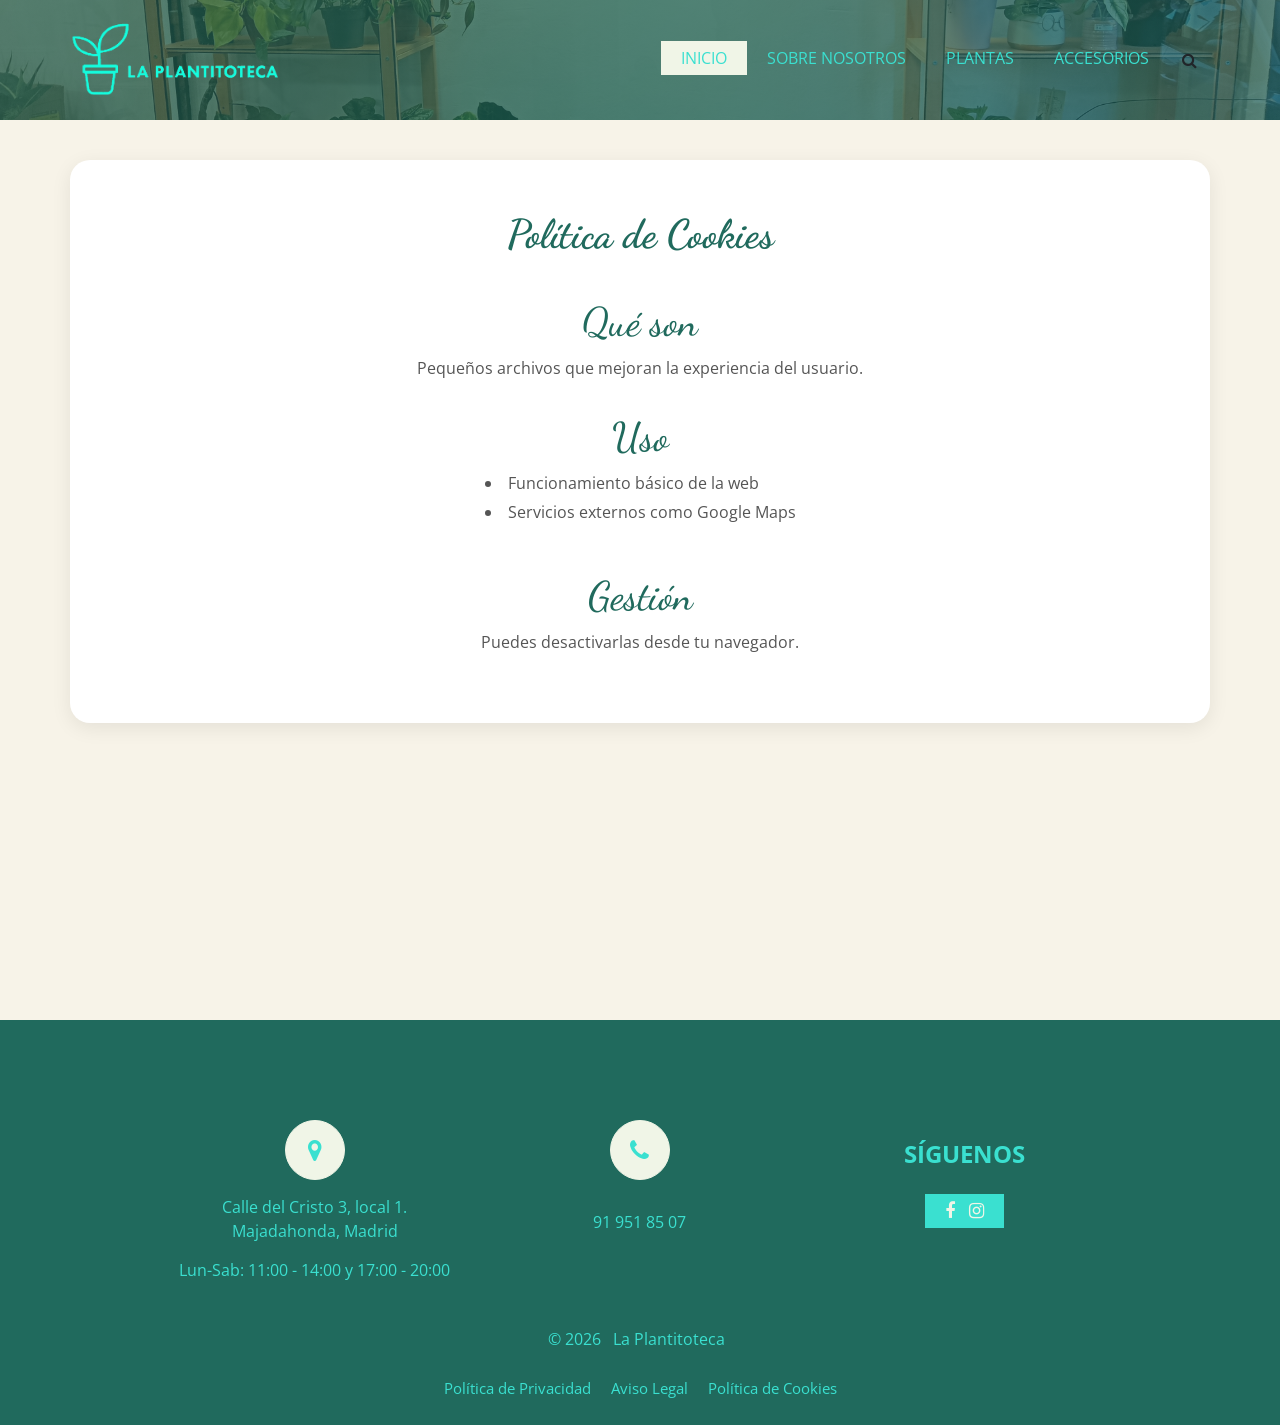
<file: cookies.html>
<!DOCTYPE html>
<html>

<head>
  <!-- Basic -->
  <meta charset="utf-8" />
  <meta http-equiv="X-UA-Compatible" content="IE=edge" />
  <!-- Mobile Metas -->
  <meta name="viewport" content="width=device-width, initial-scale=1, shrink-to-fit=no" />
  <!-- Site Metas -->
  <meta name="keywords" content="" />
  <meta name="description" content="" />
  <meta name="author" content="" />
  <link rel="shortcut icon" href="images/favicon.png" type="">

  <title> La Plantitoteca </title>

  <!-- bootstrap core css -->
  <link rel="stylesheet" type="text/css" href="css/bootstrap.css" />

  <!--owl slider stylesheet -->
  <link rel="stylesheet" type="text/css"
    href="https://cdnjs.cloudflare.com/ajax/libs/OwlCarousel2/2.3.4/assets/owl.carousel.min.css" />

  <!-- font awesome style -->
  <link href="css/font-awesome.min.css" rel="stylesheet" />

  <!-- Custom styles for this template -->
  <link href="css/style.css" rel="stylesheet" />
  <!-- responsive style -->
  <link href="css/responsive.css" rel="stylesheet" />

</head>

<body>
  <div class="hero_area">
    <div class="hero-bg">
      <img src="images/hero-bg.jpg" alt="">
    </div>
    <!-- header section strats -->
    <header class="header_section">
      <div class="container">
        <nav class="navbar navbar-expand-lg custom_nav-container ">
          <a class="navbar-brand" href="index.html">
            <img src="images/PlantitotecaVerde.png" alt="Plantitoteca">
          </a>
          <button class="navbar-toggler" type="button" data-toggle="collapse" data-target="#navbarSupportedContent"
            aria-controls="navbarSupportedContent" aria-expanded="false" aria-label="Toggle navigation">
            <span class=""> </span>
          </button>

          <div class="collapse navbar-collapse" id="navbarSupportedContent">
            <ul class="navbar-nav  ">
              <li class="nav-item active">
                <a class="nav-link" href="index.html">Inicio <span class="sr-only">(current)</span></a>
              </li>
              <li class="nav-item">
                <a class="nav-link" href="about.html"> Sobre nosotros</a>
              </li>
              <li class="nav-item">
                <a class="nav-link" href="plants.html">Plantas</a>
              </li>
              <li class="nav-item">
                <a class="nav-link" href="accesories.html">Accesorios </a>
              </li>

              <form class="form-inline">
                <button class="btn  my-2 my-sm-0 nav_search-btn" type="submit">
                  <i class="fa fa-search" aria-hidden="true"></i>
                </button>
              </form>
            </ul>
          </div>
        </nav>
      </div>
    </header>
  </div>
  <!-- end header section -->


<section class="legal_section layout_padding">

  <div class="container">

    <div class="legal-box">

 
      <h1>Política de Cookies</h1>
    
      <h2>Qué son</h2>
      <p>Pequeños archivos que mejoran la experiencia del usuario.</p>
      
      <h2>Uso</h2>
      <ul>
        <li>Funcionamiento básico de la web</li>
        <li>Servicios externos como Google Maps</li>
      </ul>
      
      <h2>Gestión</h2>
      <p>Puedes desactivarlas desde tu navegador.</p>

    </div>

  </div>

</section>
<!-- footer section -->
<footer class="footer_section">
  <div class="container">

    <div class="row">
      <div class="col-lg-10 mx-auto">
        <div class="footer_items">
          <div class="row">
            <div class="col-md-4">
              <a
                href="https://www.google.com/maps/place/La+Plantitoteca/@40.4771805,-3.8600397,14z/data=!4m15!1m8!3m7!1s0xd41848c5d90a77b:0x695ea009d75e7b93!2sC.+del+Cristo,+3,+28220+Majadahonda,+Madrid!3b1!8m2!3d40.47139!4d-3.8719487!16s%2Fg%2F11rsbm21pc!3m5!1s0xd4185e60a4f4ca7:0x233227c031722259!8m2!3d40.4714161!4d-3.8719712!16s%2Fg%2F11z23t8h8b?entry=ttu&g_ep=EgoyMDI2MDQyOC4wIKXMDSoASAFQAw%3D%3D">
                <div class="item ">
                  <div class="img-box ">
                    <i class="fa fa-map-marker" aria-hidden="true"></i>
                  </div>
                  <p>Calle del Cristo 3, local 1. Majadahonda, Madrid</p>
                  <p>Lun-Sab: 11:00 - 14:00 y 17:00 - 20:00</p>

                </div>
              </a>
            </div>
            <div class="col-md-4">
              <a href="">
                <div class="item ">
                  <div class="img-box ">
                    <i class="fa fa-phone" aria-hidden="true"></i>
                  </div>
                  <p>
                  <p>91 951 85 07</p>
                  </p>
                </div>
              </a>
            </div>
            <div class="col-md-4">
              <div class="social-box">
                <h4>
                  Síguenos
                </h4>
                <div class="box">
                  <a href="https://www.facebook.com/laplantitoteca/" target="_blank">
                    <i class="fa fa-facebook" aria-hidden="true"></i>
                  </a>

                  <a href="https://www.instagram.com/laplantitoteca/" target="_blank">
                    <i class="fa fa-instagram" aria-hidden="true"></i>
                  </a>
                </div>
              </div>

            </div>
          </div>
        </div>
      </div>

    </div>
    <div class="footer-info">
      <div class="container">
        <p>
          &copy; <span id="displayYear"></span>

          <a href="index.html">La Plantitoteca</a>
        </p>
        <p><a href="privacidad.html" style="font-size:15px;">Política de Privacidad</a>
          <a href="aviso-legal.html" style="font-size:15px;"> Aviso Legal </a>
          <a href="cookies.html" style="font-size:15px;"> Política de Cookies</a>
        </p>
      </div>
    </div>
</footer>
<!-- footer section -->

<!-- jQery -->
<script src="js/jquery-3.4.1.min.js"></script>
<!-- popper js -->
<script src="https://cdn.jsdelivr.net/npm/popper.js@1.16.0/dist/umd/popper.min.js"
  integrity="sha384-Q6E9RHvbIyZFJoft+2mJbHaEWldlvI9IOYy5n3zV9zzTtmI3UksdQRVvoxMfooAo" crossorigin="anonymous">
  </script>
<!-- bootstrap js -->
<script src="js/bootstrap.js"></script>
<!-- owl slider -->
<script src="https://cdnjs.cloudflare.com/ajax/libs/OwlCarousel2/2.3.4/owl.carousel.min.js">
</script>
<!-- custom js -->
<script src="js/custom.js"></script>
</body>

</html>
</file>
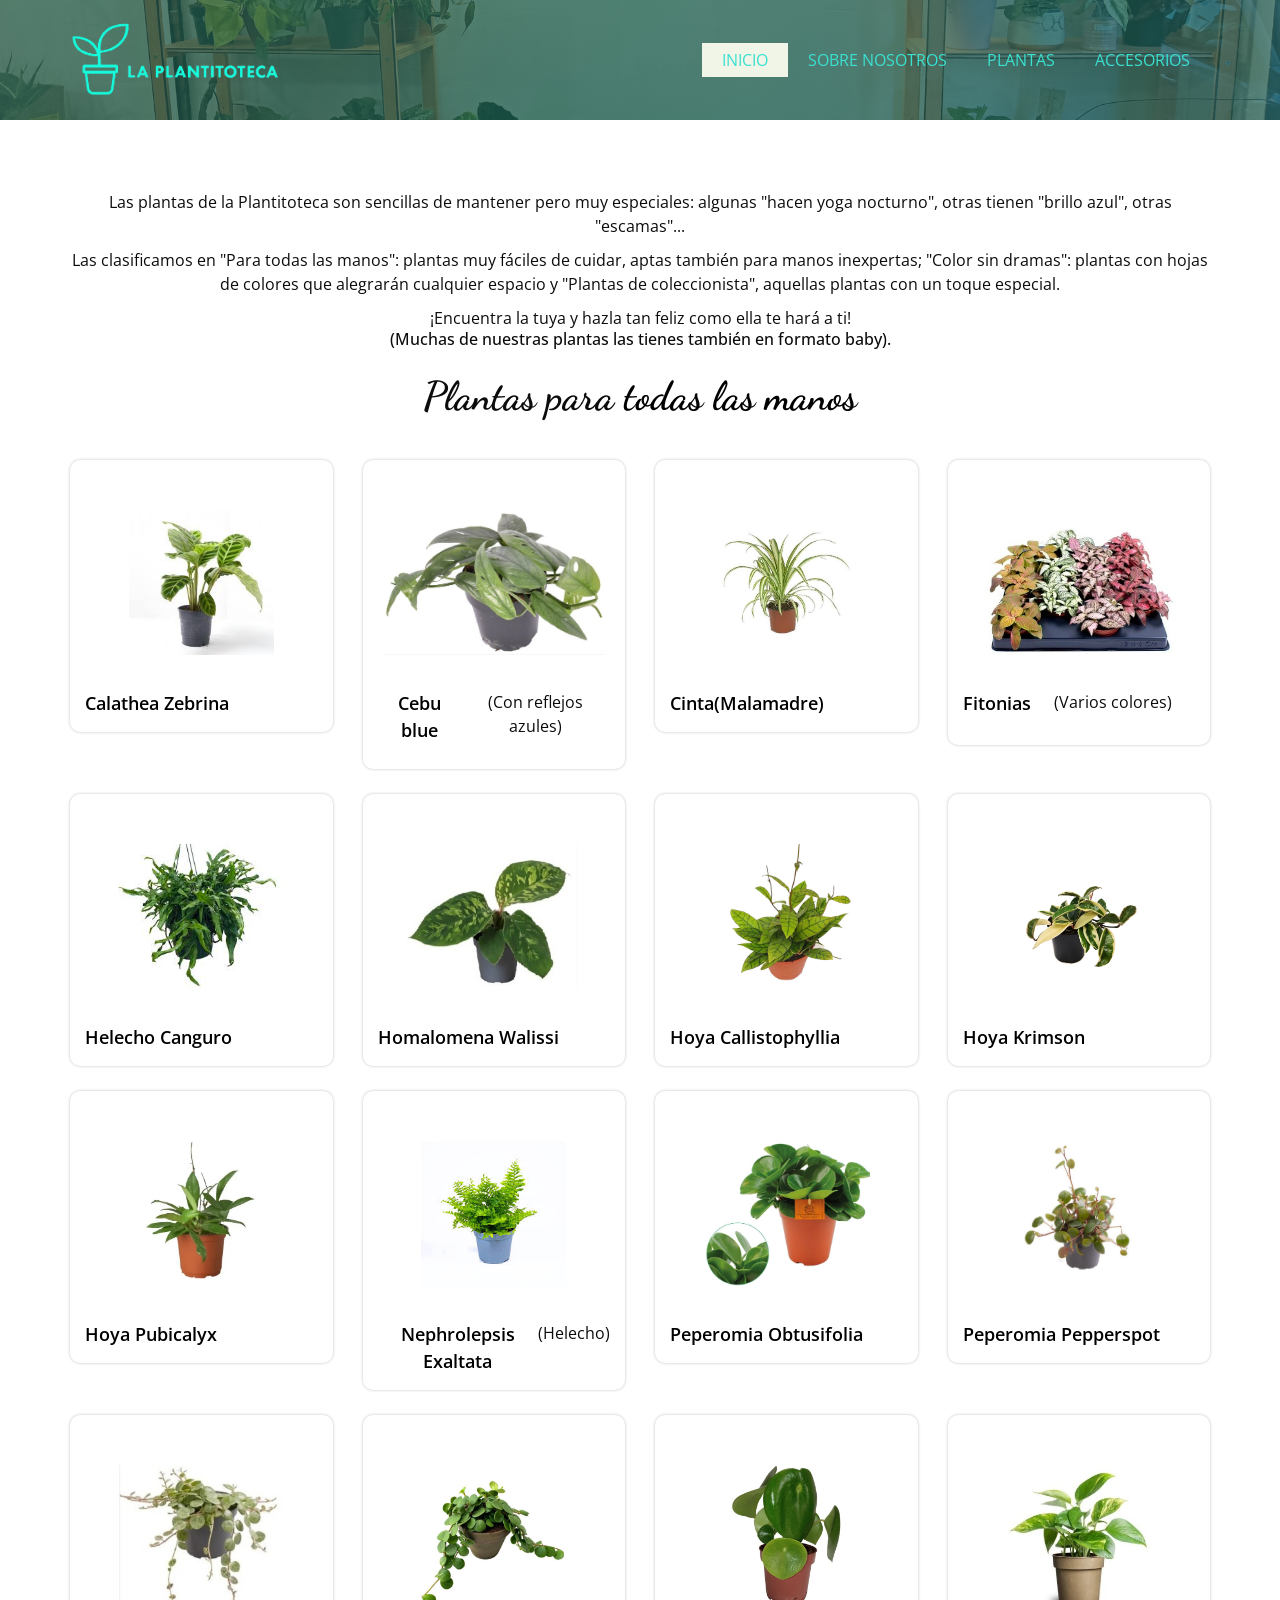
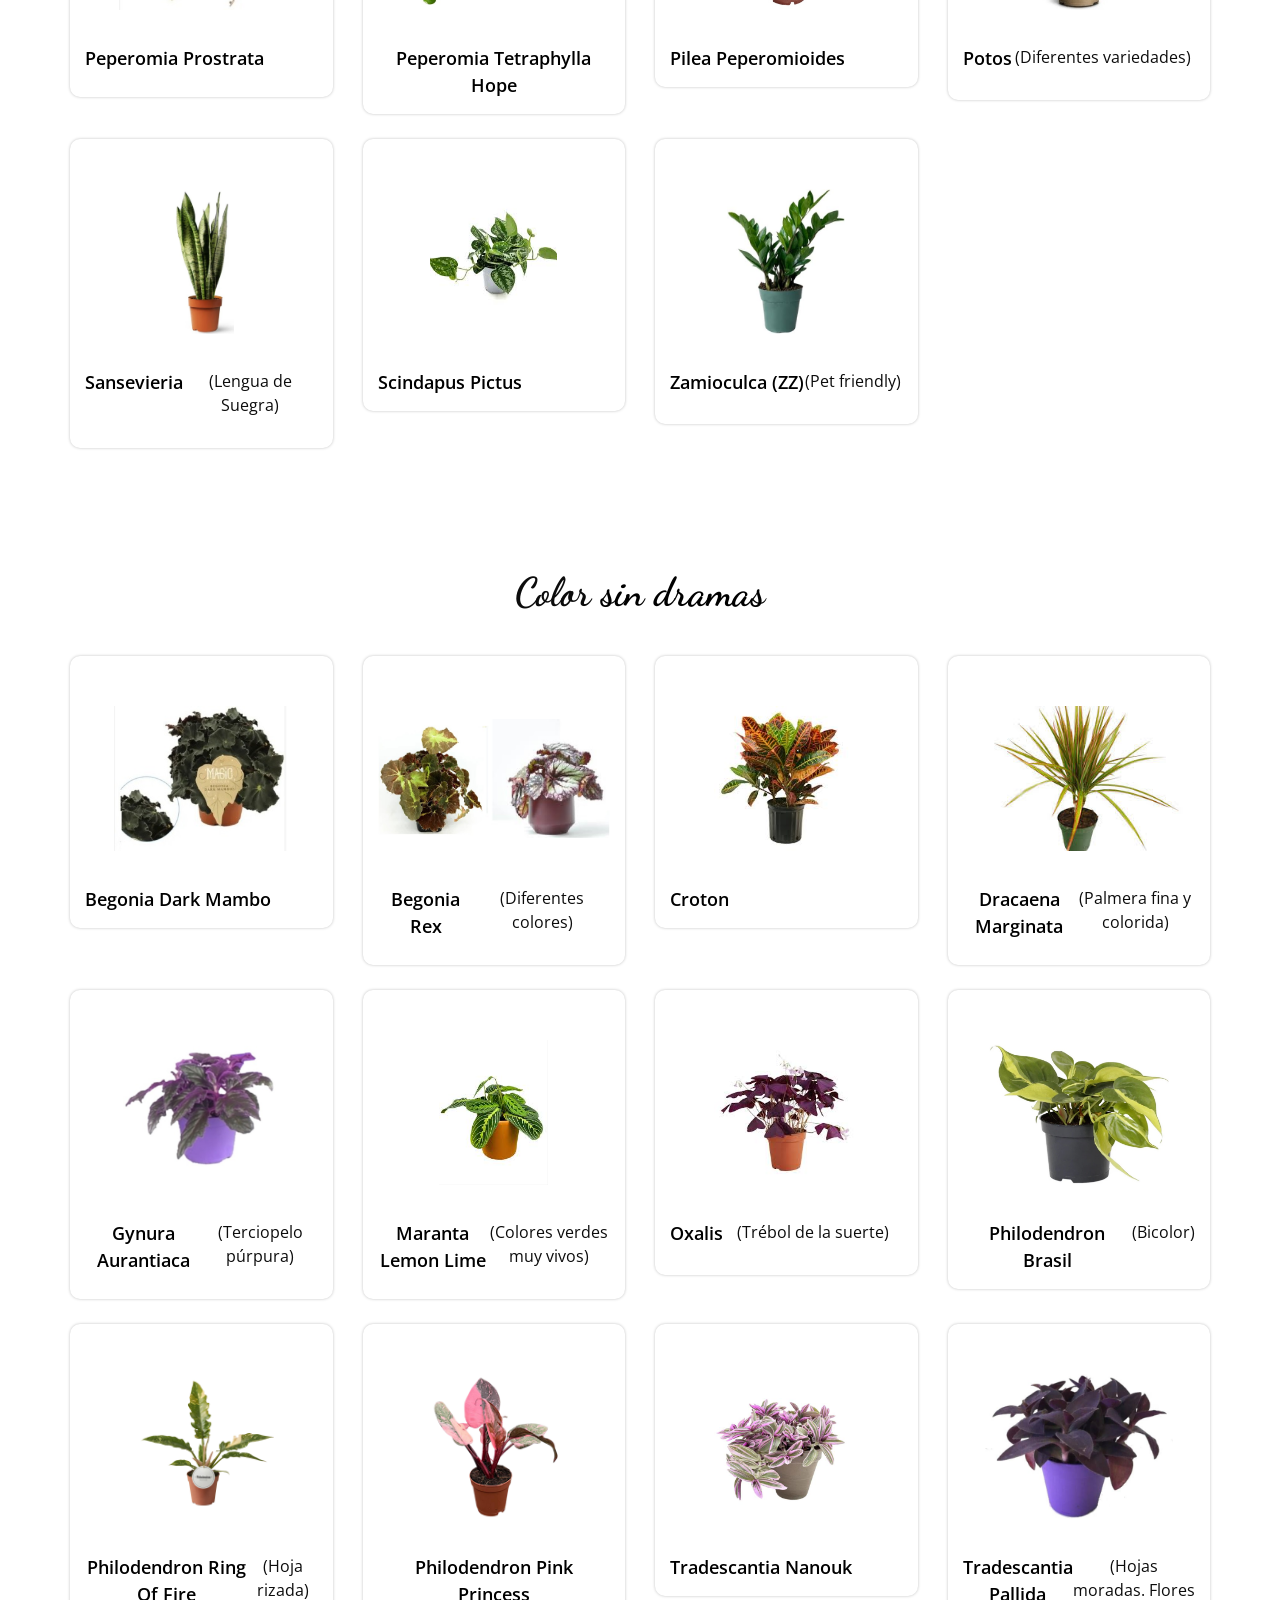
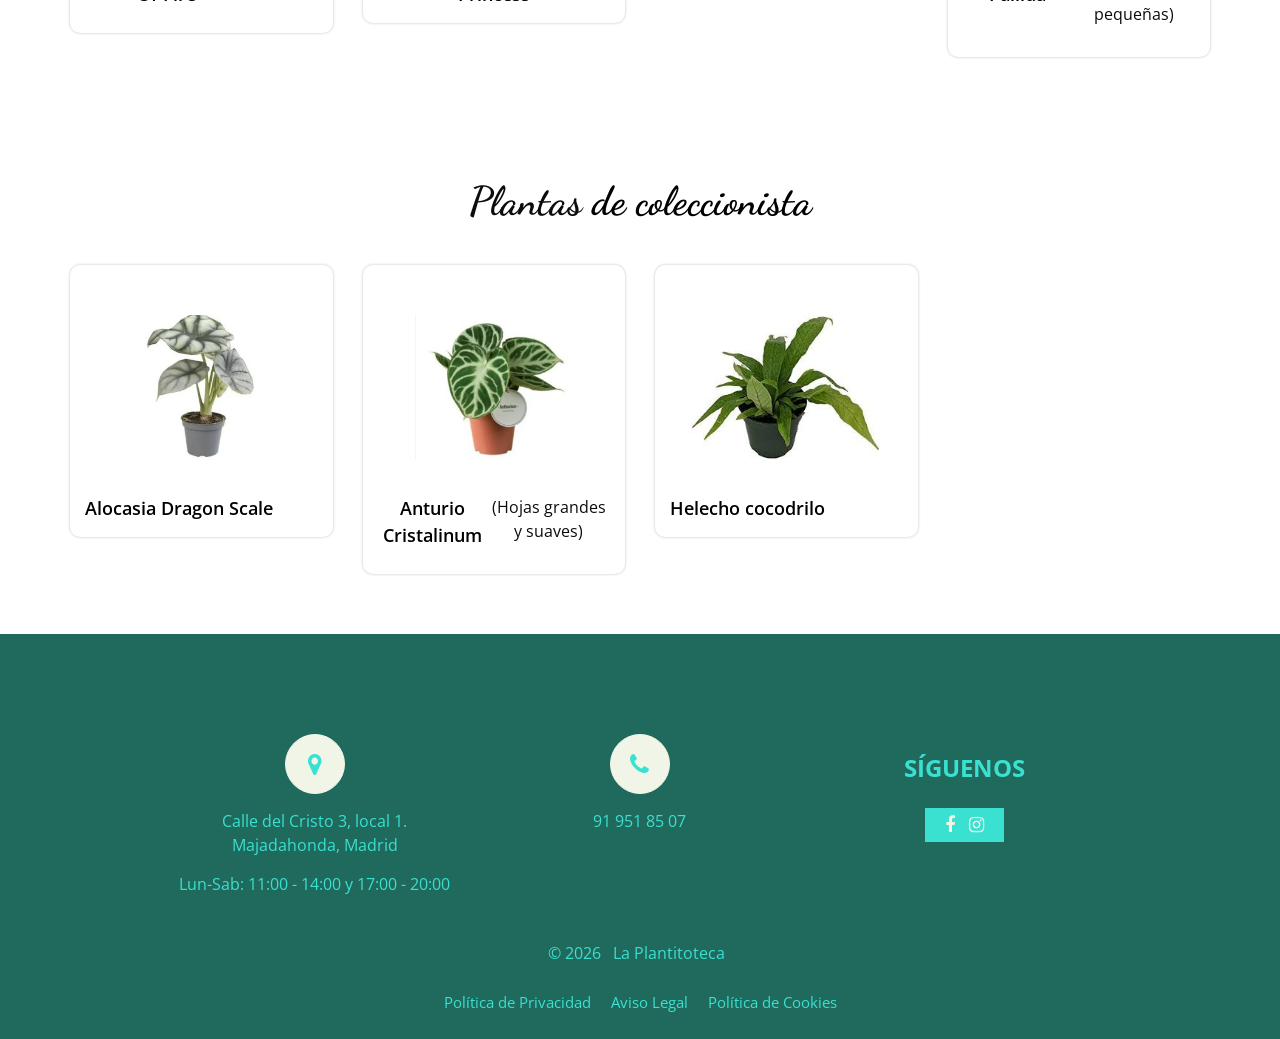
<file: plants.html>
<!DOCTYPE html>
<html>

<head>
  <!-- Basic -->
  <meta charset="utf-8" />
  <meta http-equiv="X-UA-Compatible" content="IE=edge" />
  <!-- Mobile Metas -->
  <meta name="viewport" content="width=device-width, initial-scale=1, shrink-to-fit=no" />
  <!-- Site Metas -->
  <meta name="keywords" content="" />
  <meta name="description" content="" />
  <meta name="author" content="" />
  <link rel="shortcut icon" href="images/favicon.png" type="">

  <title> La Plantitoteca </title>

  <!-- bootstrap core css -->
  <link rel="stylesheet" type="text/css" href="css/bootstrap.css" />

  <!--owl slider stylesheet -->
  <link rel="stylesheet" type="text/css"
    href="https://cdnjs.cloudflare.com/ajax/libs/OwlCarousel2/2.3.4/assets/owl.carousel.min.css" />

  <!-- font awesome style -->
  <link href="css/font-awesome.min.css" rel="stylesheet" />

  <!-- Custom styles for this template -->
  <link href="css/style.css" rel="stylesheet" />
  <!-- responsive style -->
  <link href="css/responsive.css" rel="stylesheet" />

</head>

<body class="sub_page">

  <div class="hero_area">
    <div class="hero-bg">
      <img src="images/hero-bg.jpg" alt="">
    </div>
    <!-- header section strats -->
    <header class="header_section">
      <div class="container">
        <nav class="navbar navbar-expand-lg custom_nav-container ">
          <a class="navbar-brand" href="index.html">
            <img src="images/PlantitotecaVerde.png" alt="Plantitoteca">
          </a>
          <button class="navbar-toggler" type="button" data-toggle="collapse" data-target="#navbarSupportedContent"
            aria-controls="navbarSupportedContent" aria-expanded="false" aria-label="Toggle navigation">
            <span class=""> </span>
          </button>

          <div class="collapse navbar-collapse" id="navbarSupportedContent">
            <ul class="navbar-nav  ">
              <li class="nav-item active">
                <a class="nav-link" href="index.html">Inicio <span class="sr-only">(current)</span></a>
              </li>
              <li class="nav-item">
                <a class="nav-link" href="about.html"> Sobre nosotros</a>
              </li>
              <li class="nav-item">
                <a class="nav-link" href="plants.html">Plantas</a>
              </li>
              <li class="nav-item">
                <a class="nav-link" href="accesories.html">Accesorios </a>
              </li>

            </ul>
          </div>
        </nav>
      </div>
    </header>
  </div> <!-- end header section -->

  <section class="plant_section layout_padding">
    <div class="container">
      <div class="heading_container heading_center">
        <p>
          Las plantas de la Plantitoteca son sencillas de mantener pero muy especiales: algunas "hacen yoga nocturno", otras tienen "brillo azul", otras
          "escamas"...
        </p>
        <p>
          Las clasificamos en "Para todas las manos": plantas muy fáciles de cuidar, aptas también para manos inexpertas; "Color sin
          dramas": plantas con hojas de colores que alegrarán cualquier espacio y "Plantas de coleccionista", aquellas
          plantas con un toque especial.
        </p>
        <p>
          ¡Encuentra la tuya y hazla tan feliz como ella te hará a ti!
        </p>
        <h6>
          (Muchas de nuestras plantas las tienes también en formato baby).
        </h6>
      </div>
    </div>

    <div class="container">
      <div class="heading_container heading_center">
        <h2>
          Plantas para <span> todas las manos</span>
        </h2>
      </div>
      <div class="row">

        <div class="col-sm-6 col-md-4 col-lg-3">
          <div class="box">

            <div class="img-box">
              <img src="images/plantas/Paratodos/CalatheaZebrina.jpg" alt="">
            </div>
            <div class="detail-box">
              <a href="">
                Calathea Zebrina
              </a>
              <h6>
                <!-- precio -->
              </h6>
            </div>
          </div>
        </div>
        <div class="col-sm-6 col-md-4 col-lg-3">
          <div class="box">

            <div class="img-box">
              <img src="images/plantas/Paratodos/CebuBlue.jpg" alt="">
            </div>
            <div class="detail-box">
              <a href="">
                Cebu blue
              </a>
              <p>(Con reflejos azules)</p>
              <h6>
                <!-- precio -->
              </h6>
            </div>
          </div>
        </div>

        <div class="col-sm-6 col-md-4 col-lg-3">
          <div class="box">

            <div class="img-box">
              <img src="images/plantas/Paratodos/cinta.jpg" alt="">
              <span class="etiqueta-agotada">¡Novedad!</span>
            </div>
            <div class="detail-box">
              <a href="">
                Cinta(Malamadre)
              </a>
              <h6>
                <!-- precio -->
              </h6>
            </div>
          </div>
        </div>

        <div class="col-sm-6 col-md-4 col-lg-3">
          <div class="box">
            <div class="img-box">
              <img src="images/plantas/Paratodos/fitonia-mix.jpg" alt="">
              <span class="etiqueta-agotada">¡Últimas unidades!</span>
            </div>
            <div class="detail-box">
              <a href="">
                Fitonias
              </a>
              <p>(Varios colores)</p>
              <h6>
                <!-- precio -->
              </h6>
            </div>
          </div>
        </div>

        <div class="col-sm-6 col-md-4 col-lg-3">
          <div class="box">

            <div class="img-box">
              <img src="images/plantas/Paratodos/helechoCanguro.jpg" alt="">
            </div>
            <div class="detail-box">
              <a href="">
                Helecho Canguro
              </a>
              <h6>
                <!-- precio -->
              </h6>
            </div>
          </div>
        </div>

        <div class="col-sm-6 col-md-4 col-lg-3">
          <div class="box">
            <div class="img-box">
              <img src="images/plantas/Paratodos/HomaloWali.jpg" alt="">
            </div>
            <div class="detail-box">
              <a href="">
                Homalomena Walissi
              </a>
              
              <h6>
                <!-- precio -->
              </h6>
            </div>
          </div>
        </div>

        <div class="col-sm-6 col-md-4 col-lg-3">
          <div class="box">

            <div class="img-box">
              <img src="images/plantas/Paratodos/Hoya-callistophylla-12cm.jpg" alt="">
            </div>
            <div class="detail-box">
              <a href="">
                Hoya Callistophyllia
              </a>
              <h6>
                <!-- precio -->
              </h6>
            </div>
          </div>
        </div>

        <div class="col-sm-6 col-md-4 col-lg-3">
          <div class="box">

            <div class="img-box">
              <img src="images/plantas/Paratodos/Hoya-Krimson.jpg" alt="">
            </div>
            <div class="detail-box">
              <a href="">
                Hoya Krimson
              </a>
              <h6>
                <!-- precio -->
              </h6>
            </div>
          </div>
        </div>

        <div class="col-sm-6 col-md-4 col-lg-3">
          <div class="box">
            <div class="img-box">
              <img src="images/plantas/Paratodos/HoyaPubi.jpg" alt="">
            </div>
            <div class="detail-box">
              <a href="">
                Hoya Pubicalyx
              </a>
              <h6>
                <!-- precio -->
              </h6>
            </div>
          </div>
        </div>

        <div class="col-sm-6 col-md-4 col-lg-3">
          <div class="box">

            <div class="img-box">
              <img src="images/plantas/Paratodos/nephrolepsisExaltata.jpg" alt="">
            </div>
            <div class="detail-box">
              <a href="">
                Nephrolepsis Exaltata
              </a>
              <p>(Helecho)</p>
              <h6>
                <!-- precio -->
              </h6>
            </div>
          </div>
        </div>

        <div class="col-sm-6 col-md-4 col-lg-3">
          <div class="box">

            <div class="img-box">
              <img src="images/plantas/Paratodos/PeperomiaObtusifolia.jpg" alt="">
            </div>
            <div class="detail-box">
              <a href="">
                Peperomia Obtusifolia
              </a>
              <h6>
                <!-- precio -->
              </h6>
            </div>
          </div>
        </div>

        
        <div class="col-sm-6 col-md-4 col-lg-3">
          <div class="box">

            <div class="img-box">
              <img src="images/plantas/Paratodos/peperomiaPepperSpot.jpg" alt="">
            </div>
            <div class="detail-box">
              <a href="">
                Peperomia Pepperspot
              </a>
              <h6>
                <!-- precio -->
              </h6>
            </div>
          </div>
        </div>

        <div class="col-sm-6 col-md-4 col-lg-3">
          <div class="box">
            <div class="img-box">
              <img src="images/plantas/Paratodos/PepePros.jpg" alt="">
            </div>
            <div class="detail-box">
              <a href="">
                Peperomia Prostrata
              </>
              <h6>
                <!-- precio -->
              </h6>
            </div>
          </div>
        </div>

        <div class="col-sm-6 col-md-4 col-lg-3">
          <div class="box">

            <div class="img-box">
              <img src="images/plantas/Paratodos/peperomiaTetraphyllaHope.jpg" alt="">
            </div>
            <div class="detail-box">
              <a href="">
                Peperomia Tetraphylla Hope
              </a>
              <h6>
                <!-- precio -->
              </h6>
            </div>
          </div>
        </div>

        <div class="col-sm-6 col-md-4 col-lg-3">
          <div class="box">
            <div class="img-box">
              <img src="images/plantas/Paratodos/PilPeper.jpg" alt="">
              <span class="etiqueta-agotada">Agotada</span>
            </div>
            <div class="detail-box">
              <a href="">
                Pilea Peperomioides
              </a>
              <h6>
                <!-- precio -->
              </h6>
            </div>
          </div>
        </div>

        <div class="col-sm-6 col-md-4 col-lg-3">
          <div class="box">

            <div class="img-box">
              <img src="images/plantas/Paratodos/poto.jpg" alt="">
            </div>
            <div class="detail-box">
              <a href="">
                Potos
              </a>
              <p>(Diferentes variedades)</p>
              <h6>
                <!-- precio -->
              </h6>
            </div>
          </div>
        </div>

        <div class="col-sm-6 col-md-4 col-lg-3">
          <div class="box">
            <div class="img-box">
              <img src="images/plantas/Paratodos/sansevieria.jpg" alt="">
             <span class="etiqueta-agotada">¡Últimas unidades!</span>
            </div>
            <div class="detail-box">
              <a href="">
                Sansevieria
              </a>
              <p> (Lengua de Suegra) </p>
              <h6>
                <!-- precio -->
              </h6>
            </div>
          </div>
        </div>

        <div class="col-sm-6 col-md-4 col-lg-3">
          <div class="box">

            <div class="img-box">
              <img src="images/plantas/Paratodos/ScindapusPictus.jpg" alt="">
            </div>
            <div class="detail-box">
              <a href="">
                Scindapus Pictus
              </a>
              
              <h6>
                <!-- precio -->
              </h6>
            </div>
          </div>
        </div>

        <div class="col-sm-6 col-md-4 col-lg-3">
          <div class="box">

            <div class="img-box">
              <img src="images/plantas/Paratodos/zz.jpg" alt="">
            </div>
            <div class="detail-box">
              <a href="">
                Zamioculca (ZZ)
              </a>
              <p>(Pet friendly)</p>
              <h6>
                <!-- precio -->
              </h6>
            </div>
          </div>
        </div>
      </div>
    </div>
  </section>

  <!-- end plant section -->

  <section class="plant_section layout_padding">
    <div class="container">
      <div class="heading_container heading_center">
        <h2>
          Color <span> sin dramas</span>
        </h2>
      </div>
      <div class="row">

        <div class="col-sm-6 col-md-4 col-lg-3">
          <div class="box producto-agotado">

            <div class="img-box">
              <img src="images/plantas/ColorSinDramas/BegoDarkMambo.jpg" alt="">
              <span class="etiqueta-agotada">Agotada</span>
            </div>

            <div class="detail-box">
              <a href="">
                Begonia Dark Mambo
              </a>
              <h6>
                <!-- precio -->
              </h6>
            </div>
          </div>
        </div>

        <div class="col-sm-6 col-md-4 col-lg-3">
          <!-- INICIO DE LA PLANTA -->
          <div class="box">
            <div class="img-box">
              <img src="images/plantas/ColorSinDramas/BegoniaRex.jpg" alt="">
                <span class="etiqueta-agotada">Agotada</span>
            </div>
            <div class="detail-box">
              <a href="">
                Begonia Rex
              </a>
              <p>(Diferentes colores)</p>
              <h6>
                <!-- precio -->
              </h6>
            </div>
          </div>
        </div> <!-- FIN DE LA PLANTA -->

        <div class="col-sm-6 col-md-4 col-lg-3">
          <div class="box">
            <div class="img-box">
              <img src="images/plantas/ColorSinDramas/croton.jpg" alt="">
            </div>
            <div class="detail-box">
              <a href="">
                Croton
              </a>
              <h6>
                <!-- precio -->
              </h6>
            </div>
          </div>
        </div>

        <div class="col-sm-6 col-md-4 col-lg-3">
          <div class="box">
            <div class="img-box">
              <img src="images/plantas/ColorSinDramas/DracaenaMarginata.jpg" alt="">
            </div>
            <div class="detail-box">
              <a href="">
                Dracaena Marginata
              </a>
              <p>(Palmera fina y colorida)</p>
              <h6>
                <!-- precio -->
              </h6>
            </div>
          </div>
        </div>

        <div class="col-sm-6 col-md-4 col-lg-3">
          <div class="box producto-agotado">
            <div class="img-box">
              <img src="images/plantas/ColorSinDramas/gynura.jpg" alt="">
              <span class="etiqueta-agotada">Agotada</span>
            </div>
            <div class="detail-box">
              <a href="">
                Gynura Aurantiaca
              </a>
              <p>(Terciopelo púrpura)</p>
              <h6>
                <!-- precio -->
              </h6>
            </div>
          </div>
        </div>

        <div class="col-sm-6 col-md-4 col-lg-3">
          <div class="box">

            <div class="img-box">
              <img src="images/plantas/ColorSinDramas/MarantaLemon.jpg" alt="">
            </div>
            <div class="detail-box">
              <a href="">
                Maranta Lemon Lime
              </a>
              <p>(Colores verdes muy vivos)</p>
              <h6>
                <!-- precio -->
              </h6>
            </div>
          </div>
        </div>
        <div class="col-sm-6 col-md-4 col-lg-3">
          <div class="box">

            <div class="img-box">
              <img src="images/plantas/ColorSinDramas/Oxalis.jpg" alt="">
              <span class="etiqueta-agotada">¡Últimas unidades!</span>
            </div>
            <div class="detail-box">
              <a href="">
                Oxalis
              </a>
              <p>(Trébol de la suerte)</p>
              <h6>
                <!-- precio -->
              </h6>
            </div>
          </div>
        </div>
        <div class="col-sm-6 col-md-4 col-lg-3">
          <div class="box">

            <div class="img-box">
              <img src="images/plantas/ColorSinDramas/PhilodendronBrasil.jpg" alt="">
            </div>
            <div class="detail-box">
              <a href="">
                Philodendron Brasil
              </a>
              <p>(Bicolor)</p>
              <h6>
                <!-- precio -->
              </h6>
            </div>
          </div>
        </div>

        <div class="col-sm-6 col-md-4 col-lg-3">
          <div class="box">
            <div class="img-box">
              <img src="images/plantas/ColorSinDramas/PhilodendronriongOfFire.jpg" alt="">
            </div>
            <div class="detail-box">
              <a href="">
                Philodendron Ring Of Fire
              </a>
              <p>(Hoja rizada)</p>
              <h6>
                <!-- precio -->
              </h6>
            </div>
          </div>
        </div>

        <div class="col-sm-6 col-md-4 col-lg-3">
          <div class="box">
            <div class="img-box">
              <img src="images/plantas/ColorSinDramas/PhiloPinkPrin.jpg" alt="">
            </div>
            <div class="detail-box">
              <a href="">
                Philodendron Pink Princess
              </a>
              
              <h6>
                <!-- precio -->
              </h6>
            </div>
          </div>
        </div>

        <div class="col-sm-6 col-md-4 col-lg-3">
          <div class="box producto-agotado">
            <div class="img-box">
              <img src="images/plantas/ColorSinDramas/Nanouk.jpg" alt="">
              <span class="etiqueta-agotada">Agotada</span>
            </div>
            <div class="detail-box">
              <a href="">
                Tradescantia Nanouk
              </a>
              <h6>
                <!-- precio -->
              </h6>
            </div>
          </div>
        </div>

        <div class="col-sm-6 col-md-4 col-lg-3">
          <div class="box">

            <div class="img-box">
              <img src="images/plantas/ColorSinDramas/TradesPallida.jpg" alt="">
              <span class="etiqueta-agotada">¡Novedad!</span>
            </div>
            <div class="detail-box">
              <a href="">
                Tradescantia Pallida
              </a>
              <p>(Hojas moradas. Flores pequeñas)</p>
              <h6>
                <!-- precio -->
              </h6>
            </div>
          </div>
        </div>

      </div>
    </div>
  </section>
  <!-- end plant section -->

  <section class="plant_section layout_padding">
    <div class="container">
      <div class="heading_container heading_center">
        <h2>
          Plantas <span> de coleccionista </span>
        </h2>
      </div>
      <div class="row">
        <div class="col-sm-6 col-md-4 col-lg-3">
          <div class="box">

            <div class="img-box">
              <img src="images/plantas/Coleccionista/AloDragon.jpg" alt="">
            </div>
            <div class="detail-box">
              <a href="">
                Alocasia Dragon Scale
              </a>
              
              <h6>
                <!-- precio -->
              </h6>
            </div>
          </div>
        </div>
        <div class="col-sm-6 col-md-4 col-lg-3">
          <div class="box">

            <div class="img-box">
              <img src="images/plantas/Coleccionista/AntuCrista.jpg" alt="">
            </div>
            <div class="detail-box">
              <a href="">
                Anturio Cristalinum
              </a>
              <p>(Hojas grandes y suaves)</p>
              <h6>
                <!-- precio -->
              </h6>
            </div>
          </div>
        </div>
        <div class="col-sm-6 col-md-4 col-lg-3">
          <div class="box">

            <div class="img-box">
              <img src="images/plantas/Coleccionista/HelechoCocodrilo.jpg" alt="">
            </div>
            <div class="detail-box">
              <a href="">
                Helecho cocodrilo
              </a>
              <h6>
                <!-- precio -->
              </h6>
            </div>
          </div>
        </div>
      </div>
    </div>
  </section>
  <!-- end plant section -->

  <!-- footer section -->
  <footer class="footer_section">
    <div class="container">

      <div class="row">
        <div class="col-lg-10 mx-auto">
          <div class="footer_items">
            <div class="row">
              <div class="col-md-4">
                <a
                  href="https://www.google.com/maps/place/La+Plantitoteca/@40.4771805,-3.8600397,14z/data=!4m15!1m8!3m7!1s0xd41848c5d90a77b:0x695ea009d75e7b93!2sC.+del+Cristo,+3,+28220+Majadahonda,+Madrid!3b1!8m2!3d40.47139!4d-3.8719487!16s%2Fg%2F11rsbm21pc!3m5!1s0xd4185e60a4f4ca7:0x233227c031722259!8m2!3d40.4714161!4d-3.8719712!16s%2Fg%2F11z23t8h8b?entry=ttu&g_ep=EgoyMDI2MDQyOC4wIKXMDSoASAFQAw%3D%3D">
                  <div class="item ">
                    <div class="img-box ">
                      <i class="fa fa-map-marker" aria-hidden="true"></i>
                    </div>
                    <p>Calle del Cristo 3, local 1. Majadahonda, Madrid</p>
                    <p>Lun-Sab: 11:00 - 14:00 y 17:00 - 20:00</p>

                  </div>
                </a>
              </div>
              <div class="col-md-4">
                <a href="">
                  <div class="item ">
                    <div class="img-box ">
                      <i class="fa fa-phone" aria-hidden="true"></i>
                    </div>

                    <p>91 951 85 07</p>

                  </div>
                </a>
              </div>
              <div class="col-md-4">
                <div class="social-box">
                  <h4>
                    Síguenos
                  </h4>
                  <div class="box">
                    <a href="https://www.facebook.com/laplantitoteca/" target="_blank">
                      <i class="fa fa-facebook" aria-hidden="true"></i>
                    </a>

                    <a href="https://www.instagram.com/laplantitoteca/" target="_blank">
                      <i class="fa fa-instagram" aria-hidden="true"></i>
                    </a>
                  </div>
                </div>

              </div>
            </div>
          </div>
        </div>

      </div>
      <div class="footer-info">
        <div class="container">
          <p>
            &copy; <span id="displayYear"></span>

            <a href="index.html">La Plantitoteca</a>
          </p>
          <p><a href="privacidad.html" style="font-size:15px;">Política de Privacidad</a>
            <a href="aviso-legal.html" style="font-size:15px;"> Aviso Legal </a>
            <a href="cookies.html" style="font-size:15px;"> Política de Cookies</a>
          </p>
        </div>
      </div>
  </footer>
  <!-- footer section -->
  <!-- jQery -->
  <script src="js/jquery-3.4.1.min.js"></script>
  <!-- popper js -->
  <script src="https://cdn.jsdelivr.net/npm/popper.js@1.16.0/dist/umd/popper.min.js"
    integrity="sha384-Q6E9RHvbIyZFJoft+2mJbHaEWldlvI9IOYy5n3zV9zzTtmI3UksdQRVvoxMfooAo" crossorigin="anonymous">
    </script>
  <!-- bootstrap js -->
  <script src="js/bootstrap.js"></script>
  <!-- owl slider -->
  <script src="https://cdnjs.cloudflare.com/ajax/libs/OwlCarousel2/2.3.4/owl.carousel.min.js">
  </script>
  <!-- custom js -->
  <script src="js/custom.js"></script>

</body>

</html>
</file>
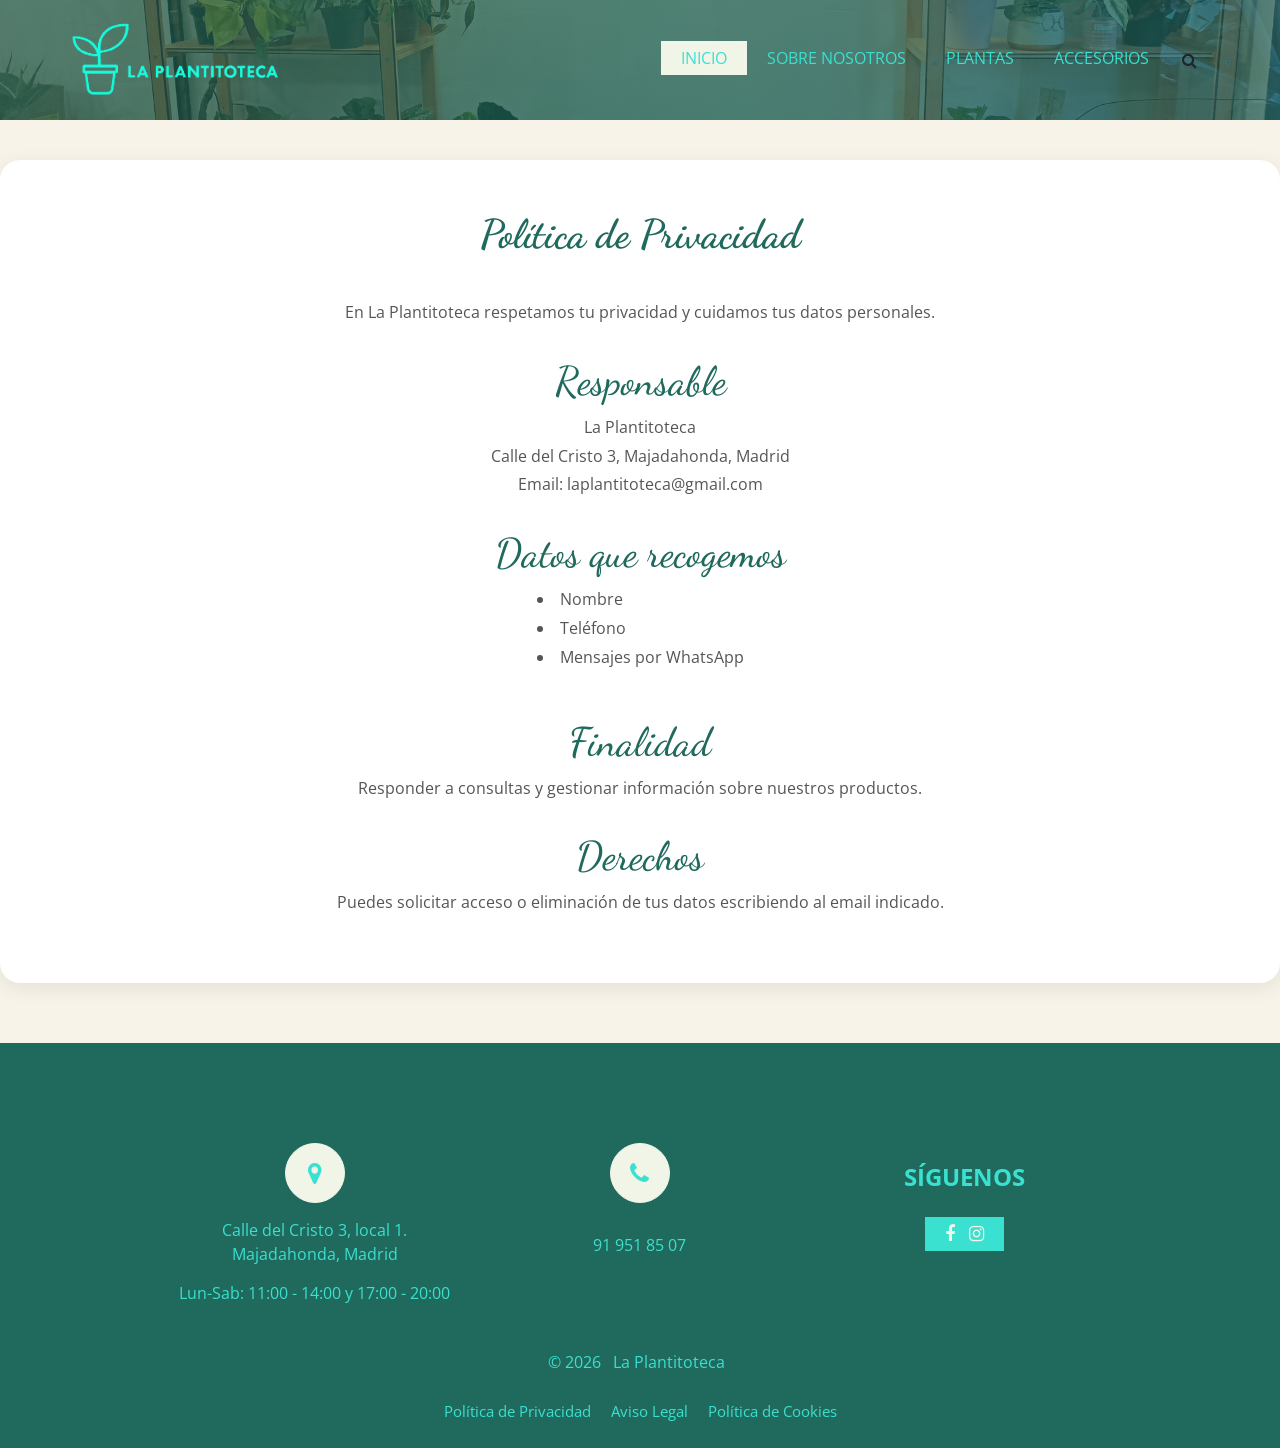
<file: privacidad.html>
<!DOCTYPE html>
<html>

<head>
  <!-- Basic -->
  <meta charset="utf-8" />
  <meta http-equiv="X-UA-Compatible" content="IE=edge" />
  <!-- Mobile Metas -->
  <meta name="viewport" content="width=device-width, initial-scale=1, shrink-to-fit=no" />
  <!-- Site Metas -->
  <meta name="keywords" content="" />
  <meta name="description" content="" />
  <meta name="author" content="" />
  <link rel="shortcut icon" href="images/favicon.png" type="">

  <title> La Plantitoteca </title>

  <!-- bootstrap core css -->
  <link rel="stylesheet" type="text/css" href="css/bootstrap.css" />

  <!--owl slider stylesheet -->
  <link rel="stylesheet" type="text/css"
    href="https://cdnjs.cloudflare.com/ajax/libs/OwlCarousel2/2.3.4/assets/owl.carousel.min.css" />

  <!-- font awesome style -->
  <link href="css/font-awesome.min.css" rel="stylesheet" />

  <!-- Custom styles for this template -->
  <link href="css/style.css" rel="stylesheet" />
  <!-- responsive style -->
  <link href="css/responsive.css" rel="stylesheet" />

</head>

<body>
  <div class="hero_area">
    <div class="hero-bg">
      <img src="images/hero-bg.jpg" alt="">
    </div>
    <!-- header section strats -->
    <header class="header_section">
      <div class="container">
        <nav class="navbar navbar-expand-lg custom_nav-container ">
          <a class="navbar-brand" href="index.html">
            <img src="images/PlantitotecaVerde.png" alt="Plantitoteca">
          </a>
          <button class="navbar-toggler" type="button" data-toggle="collapse" data-target="#navbarSupportedContent"
            aria-controls="navbarSupportedContent" aria-expanded="false" aria-label="Toggle navigation">
            <span class=""> </span>
          </button>

          <div class="collapse navbar-collapse" id="navbarSupportedContent">
            <ul class="navbar-nav  ">
              <li class="nav-item active">
                <a class="nav-link" href="index.html">Inicio <span class="sr-only">(current)</span></a>
              </li>
              <li class="nav-item">
                <a class="nav-link" href="about.html"> Sobre nosotros</a>
              </li>
              <li class="nav-item">
                <a class="nav-link" href="plants.html">Plantas</a>
              </li>
              <li class="nav-item">
                <a class="nav-link" href="accesories.html">Accesorios </a>
              </li>

              <form class="form-inline">
                <button class="btn  my-2 my-sm-0 nav_search-btn" type="submit">
                  <i class="fa fa-search" aria-hidden="true"></i>
                </button>
              </form>
            </ul>
          </div>
        </nav>
      </div>
    </header>
  </div>
  <!-- end header section -->


  <section class="legal_section layout_padding">

    <div class="legal-box">

      <h1>Política de Privacidad</h1>

      <p>En La Plantitoteca respetamos tu privacidad y cuidamos tus datos personales.</p>

      <h2>Responsable</h2>
      <p>
        La Plantitoteca<br>
        Calle del Cristo 3, Majadahonda, Madrid<br>
        Email: laplantitoteca@gmail.com
      </p>

      <h2>Datos que recogemos</h2>
      <ul>
        <li>Nombre</li>
        <li>Teléfono</li>
        <li>Mensajes por WhatsApp</li>
      </ul>

      <h2>Finalidad</h2>
      <p>Responder a consultas y gestionar información sobre nuestros productos.</p>

      <h2>Derechos</h2>
      <p>Puedes solicitar acceso o eliminación de tus datos escribiendo al email indicado.</p>

    </div>
  </section>
  <!-- footer section -->
  <footer class="footer_section">
    <div class="container">

      <div class="row">
        <div class="col-lg-10 mx-auto">
          <div class="footer_items">
            <div class="row">
              <div class="col-md-4">
                <a
                  href="https://www.google.com/maps/place/La+Plantitoteca/@40.4771805,-3.8600397,14z/data=!4m15!1m8!3m7!1s0xd41848c5d90a77b:0x695ea009d75e7b93!2sC.+del+Cristo,+3,+28220+Majadahonda,+Madrid!3b1!8m2!3d40.47139!4d-3.8719487!16s%2Fg%2F11rsbm21pc!3m5!1s0xd4185e60a4f4ca7:0x233227c031722259!8m2!3d40.4714161!4d-3.8719712!16s%2Fg%2F11z23t8h8b?entry=ttu&g_ep=EgoyMDI2MDQyOC4wIKXMDSoASAFQAw%3D%3D">
                  <div class="item ">
                    <div class="img-box ">
                      <i class="fa fa-map-marker" aria-hidden="true"></i>
                    </div>
                    <p>Calle del Cristo 3, local 1. Majadahonda, Madrid</p>
                    <p>Lun-Sab: 11:00 - 14:00 y 17:00 - 20:00</p>

                  </div>
                </a>
              </div>
              <div class="col-md-4">
                <a href="">
                  <div class="item ">
                    <div class="img-box ">
                      <i class="fa fa-phone" aria-hidden="true"></i>
                    </div>
                    <p>
                    <p>91 951 85 07</p>
                    </p>
                  </div>
                </a>
              </div>
              <div class="col-md-4">
                <div class="social-box">
                  <h4>
                    Síguenos
                  </h4>
                  <div class="box">
                    <a href="https://www.facebook.com/laplantitoteca/" target="_blank">
                      <i class="fa fa-facebook" aria-hidden="true"></i>
                    </a>

                    <a href="https://www.instagram.com/laplantitoteca/" target="_blank">
                      <i class="fa fa-instagram" aria-hidden="true"></i>
                    </a>
                  </div>
                </div>

              </div>
            </div>
          </div>
        </div>

      </div>
      <div class="footer-info">
        <div class="container">
          <p>
            &copy; <span id="displayYear"></span>

            <a href="index.html">La Plantitoteca</a>
          </p>
          <p><a href="privacidad.html" style="font-size:15px;">Política de Privacidad</a>
            <a href="aviso-legal.html" style="font-size:15px;"> Aviso Legal </a>
            <a href="cookies.html" style="font-size:15px;"> Política de Cookies</a>
          </p>
        </div>
      </div>
  </footer>
  <!-- footer section -->

  <!-- jQery -->
  <script src="js/jquery-3.4.1.min.js"></script>
  <!-- popper js -->
  <script src="https://cdn.jsdelivr.net/npm/popper.js@1.16.0/dist/umd/popper.min.js"
    integrity="sha384-Q6E9RHvbIyZFJoft+2mJbHaEWldlvI9IOYy5n3zV9zzTtmI3UksdQRVvoxMfooAo" crossorigin="anonymous">
    </script>
  <!-- bootstrap js -->
  <script src="js/bootstrap.js"></script>
  <!-- owl slider -->
  <script src="https://cdnjs.cloudflare.com/ajax/libs/OwlCarousel2/2.3.4/owl.carousel.min.js">
  </script>
  <!-- custom js -->
  <script src="js/custom.js"></script>
</body>

</html>
</file>
<file: css/style.css>
@import url("https://fonts.googleapis.com/css2?family=Dancing+Script:wght@400;500;600;700&family=Open+Sans:wght@400;600;700&display=swap");
body {
  font-family: "Open Sans", sans-serif;
  color: #0c0c0c;
  background-color: #ffffff;
  overflow-x: hidden;
}

.layout_padding {
  padding: 60px 0;
}

.layout_padding2 {
  padding: 75px 0;
}

.layout_padding2-top {
  padding-top: 65px;
}

.layout_padding2-bottom {
  padding-bottom: 65px;
}

.layout_padding-top {
  padding-top: 70px;
}

.layout_padding-bottom {
  padding-bottom: 50px;
}

h1,
h2 {
  font-family: 'Dancing Script', cursive;
}

.heading_container {
  display: -webkit-box;
  display: -ms-flexbox;
  display: flex;
  -webkit-box-orient: vertical;
  -webkit-box-direction: normal;
      -ms-flex-direction: column;
          flex-direction: column;
  -webkit-box-align: start;
      -ms-flex-align: start;
          align-items: flex-start;
}

.heading_container h2 {
  position: relative;
  margin-bottom: 0;
  font-size: 2.5rem;
  font-weight: bold;
}

.heading_container h2 span {
  color: black;
}

.heading_container p {
  margin-top: 10px;
  margin-bottom: 0;
}

.heading_container.heading_center {
  -webkit-box-align: center;
      -ms-flex-align: center;
          align-items: center;
  text-align: center;
}

a,
a:hover,
a:focus {
  text-decoration: none;
}

a:hover,
a:focus {
  color: initial;
}

.btn,
.btn:focus {
  outline: none !important;
  -webkit-box-shadow: none;
          box-shadow: none;
}

/*header section*/
.hero_area {
  position: relative;
  min-height: vh;
  display: -webkit-box;
  display: -ms-flexbox;
  display: flex;
  -webkit-box-orient: vertical;
  -webkit-box-direction: normal;
      -ms-flex-direction: column;
          flex-direction: column;
}

.hero_area .hero-bg {
  position: absolute;
  top: 0;
  left: 0;
  width: 100%;
  height: 100%;
}

.hero_area .hero-bg img {
  width: 100%;
  height: 100%;
  -o-object-fit: cover;
     object-fit: cover;
}

.hero_area .hero-bg::before {
  content: "";
  position: absolute;
  top: 0;
  left: 0;
  width: 100%;
  height: 100%;
  background: -webkit-gradient(linear, left top, right top, from(rgba(32, 106, 93, 0.6)), color-stop(rgba(32, 106, 93, 0.7)), to(rgba(32, 106, 93, 0.6)));
  background: linear-gradient(to right, rgba(32, 106, 93, 0.6), rgba(32, 106, 93, 0.7), rgba(32, 106, 93, 0.6));
}

.sub_page .hero_area {
  min-height: auto;
}

.sub_page .hero_area .hero_bg_box {
  display: none;
}

.header_section {
  padding: 15px 0;
}

.header_section .container-fluid {
  padding-right: 25px;
  padding-left: 25px;
}

.navbar-brand {
  font-family: 'Dancing Script', cursive;
}

.navbar-brand span {
  font-weight: bold;
  font-size: 32px;
  color: #3ae0d0;
}

.navbar-brand img {
  height: 80px;
  width: auto;
  display: block;
}

.custom_nav-container {
  padding: 0;
}

.custom_nav-container .navbar-nav {
  margin-left: auto;
}

.custom_nav-container .navbar-nav .nav-item .nav-link {
  padding: 5px 20px;
  color: #3ae0d0;
  text-align: center;
  text-transform: uppercase;
  -webkit-transition: all 0.3s;
  transition: all 0.3s;
}

.custom_nav-container .navbar-nav .nav-item .nav-link svg {
  width: 17px;
  height: auto;
  fill: #3ae0d0;
  margin-bottom: 2px;
}

.custom_nav-container .navbar-nav .nav-item .nav-link:hover {
  color: #f0f5e7;
}

.custom_nav-container .navbar-nav .nav-item .nav-link:hover svg {
  fill: #f0f5e7;
}

.custom_nav-container .navbar-nav .nav-item.active .nav-link {
  color: #3ae0d0;
  background-color: #f0f5e7;
}


.custom_nav-container .navbar-toggler {
  outline: none;
}

.custom_nav-container .navbar-toggler {
  padding: 0;
  width: 37px;
  height: 42px;
  -webkit-transition: all 0.3s;
  transition: all 0.3s;
}

.custom_nav-container .navbar-toggler span {
  display: block;
  width: 35px;
  height: 4px;
  background-color: #3ae0d0;
  margin: 7px 0;
  -webkit-transition: all 0.3s;
  transition: all 0.3s;
  position: relative;
  border-radius: 5px;
  transition: all 0.3s;
}

.custom_nav-container .navbar-toggler span::before, .custom_nav-container .navbar-toggler span::after {
  content: "";
  position: absolute;
  left: 0;
  height: 100%;
  width: 100%;
  background-color: #3ae0d0;
  top: -10px;
  border-radius: 5px;
  -webkit-transition: all 0.3s;
  transition: all 0.3s;
}

.custom_nav-container .navbar-toggler span::after {
  top: 10px;
}

.custom_nav-container .navbar-toggler[aria-expanded="true"] {
  -webkit-transform: rotate(360deg);
          transform: rotate(360deg);
}

.custom_nav-container .navbar-toggler[aria-expanded="true"] span {
  -webkit-transform: rotate(45deg);
          transform: rotate(45deg);
}

.custom_nav-container .navbar-toggler[aria-expanded="true"] span::before, .custom_nav-container .navbar-toggler[aria-expanded="true"] span::after {
  -webkit-transform: rotate(90deg);
          transform: rotate(90deg);
  top: 0;
}

/*end header section*/
/* slider section */
.slider_section {
  -webkit-box-flex: 1;
      -ms-flex: 1;
          flex: 1;
  display: -webkit-box;
  display: -ms-flexbox;
  display: flex;
  -webkit-box-align: center;
      -ms-flex-align: center;
          align-items: center;
  position: relative;
  padding: 45px 0 75px 0;
}

.slider_section .row {
  -webkit-box-align: center;
      -ms-flex-align: center;
          align-items: center;
}

.slider_section #customCarousel1 {
  width: 100%;
  position: unset;
}

.slider_section .detail-box {
  color: #3ae0d0;
  text-align: center;
}

.slider_section .detail-box h1 {
  font-size: 3.5rem;
  font-weight: bold;
  margin-bottom: 15px;
}

.slider_section .detail-box p {
  font-size: 14px;
}

.slider_section .detail-box a {
  display: inline-block;
  padding: 10px 45px;
  background-color: #f0f5e7;
  color: #3ae0d0;
  border-radius: 0;
  -webkit-transition: all 0.3s;
  transition: all 0.3s;
  border: none;
  margin-top: 10px;
}

.slider_section .detail-box a:hover {
  -webkit-transform: translateY(-3px);
          transform: translateY(-3px);
  -webkit-box-shadow: 2px 2px 5px 0 rgba(0, 0, 0, 0.15);
          box-shadow: 2px 2px 5px 0 rgba(0, 0, 0, 0.15);
}

.slider_section .img-box img {
  width: 100%;
}

.slider_section .carousel-indicators {
  position: unset;
  margin: 25px 0 0 0;
  -webkit-box-pack: center;
      -ms-flex-pack: center;
          justify-content: center;
  -webkit-box-align: center;
      -ms-flex-align: center;
          align-items: center;
}

.slider_section .carousel-indicators li {
  background-color: #3ae0d0;
  width: 12px;
  height: 12px;
  border-radius: 100%;
  opacity: 1;
}

.slider_section .carousel-indicators li.active {
  width: 20px;
  height: 20px;
  background-color: #f0f5e7;
}

.plant_section .heading_container {
  margin-bottom: 15px;
}

.plant_section .box {
  position: relative;
  margin-top: 25px;
  padding: 15px;
  border-radius: 10px;
  -webkit-transition: all .3s;
  transition: all .3s;
  -webkit-box-shadow: 0 0 3px 0 rgba(0, 0, 0, 0.25);
          box-shadow: 0 0 3px 0 rgba(0, 0, 0, 0.25);
}

.plant_section .box .img-box {
  display: -webkit-box;
  display: -ms-flexbox;
  display: flex;
  -webkit-box-pack: center;
      -ms-flex-pack: center;
          justify-content: center;
  -webkit-box-align: center;
      -ms-flex-align: center;
          align-items: center;
  height: 215px;
}

.plant_section .box .img-box img {
  max-width: 100%;
  max-height: 145px;
  -webkit-transition: all .3s;
  transition: all .3s;
}

.plant_section .box .detail-box {
  text-align: center;
  display: -webkit-box;
  display: -ms-flexbox;
  display: flex;
  -webkit-box-pack: justify;
      -ms-flex-pack: justify;
          justify-content: space-between;
}

.plant_section .box .detail-box a {
  color: #000000;
  font-weight: 600;
  font-size: 18px;
}

.plant_section .box .detail-box h6 {
  margin-top: 10px;
  color: #206a5d;
  font-weight: 600;
}

.plant_section .box:hover img {
  -webkit-transform: scale(1.1);
          transform: scale(1.1);
}

.plant_section .box:hover .option_container {
  opacity: 1;
  visibility: visible;
}

.plant_section .btn-box {
  display: -webkit-box;
  display: -ms-flexbox;
  display: flex;
  -webkit-box-pack: center;
      -ms-flex-pack: center;
          justify-content: center;
  margin-top: 45px;
}

.plant_section .btn-box a {
  display: inline-block;
  padding: 10px 40px;
  background-color: #f0f5e7;
  color: #3ae0d0;
  border-radius: 0;
  -webkit-transition: all 0.3s;
  transition: all 0.3s;
  border: none;
}

.plant_section .btn-box a:hover {
  -webkit-transform: translateY(-3px);
          transform: translateY(-3px);
  -webkit-box-shadow: 2px 2px 5px 0 rgba(0, 0, 0, 0.15);
          box-shadow: 2px 2px 5px 0 rgba(0, 0, 0, 0.15);
}

.plant_section .img-box {
  position: relative;
}

.plant_section .etiqueta-agotada {
  position: absolute;
  top: 15px;
  left: 15px;
  background-color: #555;
  color: white;
  padding: 6px 12px;
  border-radius: 20px;
  font-size: 14px;
  font-weight: 600;
  z-index: 2;

  opacity: 0;
  visibility: hidden;
  transition: all .3s ease;
}

.plant_section .box:hover .etiqueta-agotada {
  opacity: 1;
  visibility: visible;
}

.about_section .heading_container {
  margin-bottom: 40px;

}

.about_section .row {
  -webkit-box-align: center;
      -ms-flex-align: center;
          align-items: center;
}

.about_section .img-box {
  height: 350px;
  overflow: hidden;
  margin-top: 15px;
}
.about_section .img-box img {
  max-width: 90%;
}

.about_section .detail-box h3 {
  font-weight: bold;
}

.about_section .detail-box p {
  margin-top: 15px;
}

.about_section .detail-box a {
  display: inline-block;
  padding: 10px 45px;
  background-color: #f0f5e7;
  color: #3ae0d0;
  border-radius: 0px;
  -webkit-transition: all 0.3s;
  transition: all 0.3s;
  border: none;
  margin-top: 15px;
}

.about_section .detail-box a:hover {
  -webkit-transform: translateY(-3px);
          transform: translateY(-3px);
  -webkit-box-shadow: 2px 2px 5px 0 rgba(0, 0, 0, 0.15);
          box-shadow: 2px 2px 5px 0 rgba(0, 0, 0, 0.15);
}

/* ==========================
   SLIDER
========================== */

.caja-slider {

  width: 50%;

  height: 200px;

  margin: 50px auto;

  overflow: hidden;

  position: relative;

  border-radius: 20px;

  box-shadow:
    0 4px 15px rgba(0, 0, 0, 0.15);
}

.caja-slider img {

  position: absolute;

  top: 0;

  left: 50%;

  width: 120%;

  height: 100%;

  object-fit: cover;

  animation:
    slider 10s infinite alternate ease-in-out;
}

@keyframes slider {

  from {

    transform:
      translateX(-50%) translateX(0%);
  }

  to {

    transform:
      translateX(-50%) translateX(-15%);
  }
}


.why_section {
  background-color: #f7f7f8;
}

.why_section .box {
  display: -webkit-box;
  display: -ms-flexbox;
  display: flex;
  -webkit-box-orient: vertical;
  -webkit-box-direction: normal;
      -ms-flex-direction: column;
          flex-direction: column;
  -webkit-box-align: center;
      -ms-flex-align: center;
          align-items: center;
  text-align: center;
  margin-top: 45px;
}

.why_section .box .img-box {
  margin-bottom: 15px;
}

.why_section .box .img-box img {
  max-width: 75px;
  max-height: 75px;
  -webkit-filter: invert(61%) sepia(77%) saturate(617%) hue-rotate(34deg) brightness(91%) contrast(84%);
          filter: invert(61%) sepia(77%) saturate(617%) hue-rotate(34deg) brightness(91%) contrast(84%);
}

.why_section .box h5 {
  font-weight: 600;
}

.why_section .box p {
  font-size: 14px;
}

.contact_section {
  position: relative;
}

.contact_section .heading_container {
  margin-bottom: 25px;
}

.contact_section .form_container input {
  width: 100%;
  border: none;
  height: 50px;
  margin-bottom: 15px;
  padding-left: 20px;
  outline: none;
  color: #101010;
  border-radius: 45px;
  -webkit-box-shadow: 0 0 3px 0 rgba(0, 0, 0, 0.15);
          box-shadow: 0 0 3px 0 rgba(0, 0, 0, 0.15);
}

.contact_section .form_container input::-webkit-input-placeholder {
  color: #206a5d;
}

.contact_section .form_container input:-ms-input-placeholder {
  color: #206a5d;
}

.contact_section .form_container input::-ms-input-placeholder {
  color: #206a5d;
}

.contact_section .form_container input::placeholder {
  color: #206a5d;
}

.contact_section .form_container input.message-box {
  height: 120px;
  border-radius: 15px;
}

.contact_section .form_container button {
  margin-top: 15px;
  border: none;
  text-transform: uppercase;
  display: inline-block;
  padding: 12px 55px;
  background-color: #f0f5e7;
  color: #3ae0d0;
  border-radius: 5px;
  -webkit-transition: all 0.3s;
  transition: all 0.3s;
  border: none;
}

.contact_section .form_container button:hover {
  -webkit-transform: translateY(-3px);
          transform: translateY(-3px);
  -webkit-box-shadow: 2px 2px 5px 0 rgba(0, 0, 0, 0.15);
          box-shadow: 2px 2px 5px 0 rgba(0, 0, 0, 0.15);
}

.contact_section .map_container {
  height: 315px;
  border-radius: 25px;
  overflow: hidden;
  display: -webkit-box;
  display: -ms-flexbox;
  display: flex;
  -webkit-box-align: stretch;
      -ms-flex-align: stretch;
          align-items: stretch;
  padding: 0;
}

.contact_section .map_container .map {
  height: 100%;
  -webkit-box-flex: 1;
      -ms-flex: 1;
          flex: 1;
}

.contact_section .map_container .map #googleMap {
  height: 100%;
}

/* client section start */
.client_section .heading_container {
  margin-bottom: 30px;
}

.client_section .box {
  display: -webkit-box;
  display: -ms-flexbox;
  display: flex;
  -webkit-box-orient: vertical;
  -webkit-box-direction: normal;
      -ms-flex-direction: column;
          flex-direction: column;
  margin: 15px;
}

.client_section .box .img-box {
  position: relative;
  display: -webkit-box;
  display: -ms-flexbox;
  display: flex;
  -webkit-box-pack: center;
      -ms-flex-pack: center;
          justify-content: center;
  -webkit-box-align: center;
      -ms-flex-align: center;
          align-items: center;
  width: 105px;
  margin-bottom: -50px;
  margin-left: 25px;
  position: relative;
}

.client_section .box .img-box img {
  border-radius: 100%;
  border: 5px solid #efefef;
}

.client_section .box .detail-box {
  background-color: #3ae0d0;
  padding: 60px 25px 15px 25px;
  border: 5px solid #efefef;
}

.client_section .box .detail-box h6 {
  font-weight: 600;
  font-size: 18px;
  margin: 15px 0 5px 0;
}

.client_section .box .detail-box p {
  margin-bottom: 0;
  font-size: 15px;
  margin-bottom: 10px;
}

.client_section .owl-carousel .owl-nav {
  display: -webkit-box;
  display: -ms-flexbox;
  display: flex;
  -webkit-box-pack: center;
      -ms-flex-pack: center;
          justify-content: center;
  margin-top: 45px;
  padding: 0 15px;
}

.client_section .owl-carousel .owl-nav .owl-prev,
.client_section .owl-carousel .owl-nav .owl-next {
  width: 45px;
  height: 45px;
  background-color: #f0f5e7;
  color: #3ae0d0;
  outline: none;
  bottom: 0px;
  font-size: 24px;
  margin: 0 5px;
}

/* client section end */
/* ==========================
   QR
========================== */

.bloque-qr {

  display: inline-flex;

  align-items: center;

  gap: 10px;
}

.qr {

  width: 90px;

  height: 90px;

  object-fit: contain;

  display: block;

  margin-left: auto;

  margin-top: 15px;
}


/* footer section*/
.footer_section {
  background-color: #206a5d;
  padding-top: 75px;
  text-align: center;
  color: #3ae0d0;
}

.footer_section .footer-brand {
  font-size: 35px;
  font-family: 'Dancing Script', cursive;
  color: #3ae0d0;
  display: inline-block;
  margin-bottom: 20px;
}

.footer_section h4 {
  text-transform: uppercase;
  font-weight: bold;
  margin-bottom: 25px;
}

.footer_section .social-box {
  display: -webkit-box;
  display: -ms-flexbox;
  display: flex;
  -webkit-box-orient: vertical;
  -webkit-box-direction: normal;
      -ms-flex-direction: column;
          flex-direction: column;
  -webkit-box-align: center;
      -ms-flex-align: center;
          align-items: center;
  margin-top: 45px;
}

.footer_section .social-box .box {
  background-color: #3ae0d0;
  padding: 5px 15px;
}

.footer_section .social-box a {
  margin: 0 5px;
  color: #f0f5e7;
}

.footer_section .social-box a i {
  font-size: 18px;
}

.footer_section .social-box a:hover {
  color: #206a5d;
}

.footer_items a {
  position: relative;
}

.footer_items .item {
  display: -webkit-box;
  display: -ms-flexbox;
  display: flex;
  -webkit-box-orient: vertical;
  -webkit-box-direction: normal;
      -ms-flex-direction: column;
          flex-direction: column;
  -webkit-box-align: center;
      -ms-flex-align: center;
          align-items: center;
  text-align: center;
  margin-top: 25px;
}

.footer_items .item .img-box {
  width: 60px;
  height: 60px;
  border-radius: 100%;
  background-color: #3ae0d0;
  background-repeat: no-repeat;
  background-position: center;
  text-align: center;
  line-height: 65px;
  background-color: #f0f5e7;
  border: 1px solid #f0f5e7;
  color: #3ae0d0;
  -webkit-transition: all .3s;
  transition: all .3s;
}

.footer_items .item .img-box i {
  font-size: 24px;
}

.footer_items .item p {
  margin-top: 15px;
  color: #3ae0d0;
  margin-bottom: 0;
}

.footer_items .item:hover .img-box {
  background-color: transparent;
  color: #f0f5e7
}

.footer-info {
  text-align: center;
  margin-top: 45px;
}
.footer-info a {
  margin: 0 8px;
}

.footer-info p {
  color: #3ae0d0;
  margin: 0;
  padding-bottom: 25px;
}

.footer-info p a {
  color: inherit;
}
/*# sourceMappingURL=style.css.map */
.legal_section {
  background-color: #f7f3e8;
  min-height: 100vh;
  padding-top: 40px;
}
.legal-box {
  background-color: #ffffff;
  padding: 50px;
  border-radius: 20px;
  box-shadow: 0 5px 20px rgba(0,0,0,.08);
  text-align: center;
}

.legal-box h1 {
  color: #206a5d;
  margin-bottom: 40px;
  font-weight: bold;
}

.legal-box h2 {
  color: #206a5d;
  margin-top: 30px;
  font-size: 2.5rem;
}

.legal-box p {
  color: #555;
  line-height: 1.8;
}
.legal-box ul {
  list-style-position: inside;
  padding: 0;
  display: inline-block;
  text-align: left;
}

.legal-box li {
  color: #555;
  line-height: 1.8;
}
</file>
<file: css/responsive.css>
@media (max-width: 1300px) {}

@media (max-width: 1120px) {}

@media (max-width: 992px) {
  .hero_area {
    min-height: auto;
  }

  .custom_nav-container .navbar-nav {
    padding-top: 15px;
    align-items: center;
  }


  .custom_nav-container .navbar-nav .nav-item .nav-link {
    padding: 5px 25px;
    margin: 5px 0;
  }

  .slider_section .carousel-indicators {
    margin-top: 45px;
  }

}

@media (max-width: 767px) {


  .about_section .detail-box,
  .contact_section .map_container {
    margin-top: 45px;
  }

}

@media (max-width: 576px) {}

@media (max-width: 480px) {}

@media (max-width: 420px) {}

@media (max-width: 376px) {
  .slider_section .detail-box h1 {
    font-size: 3rem;
  }
}

@media (min-width: 1200px) {
  .container {
    max-width: 1170px;
  }
}


@media (min-width:576px) and (max-width:991px) {}
</file>
